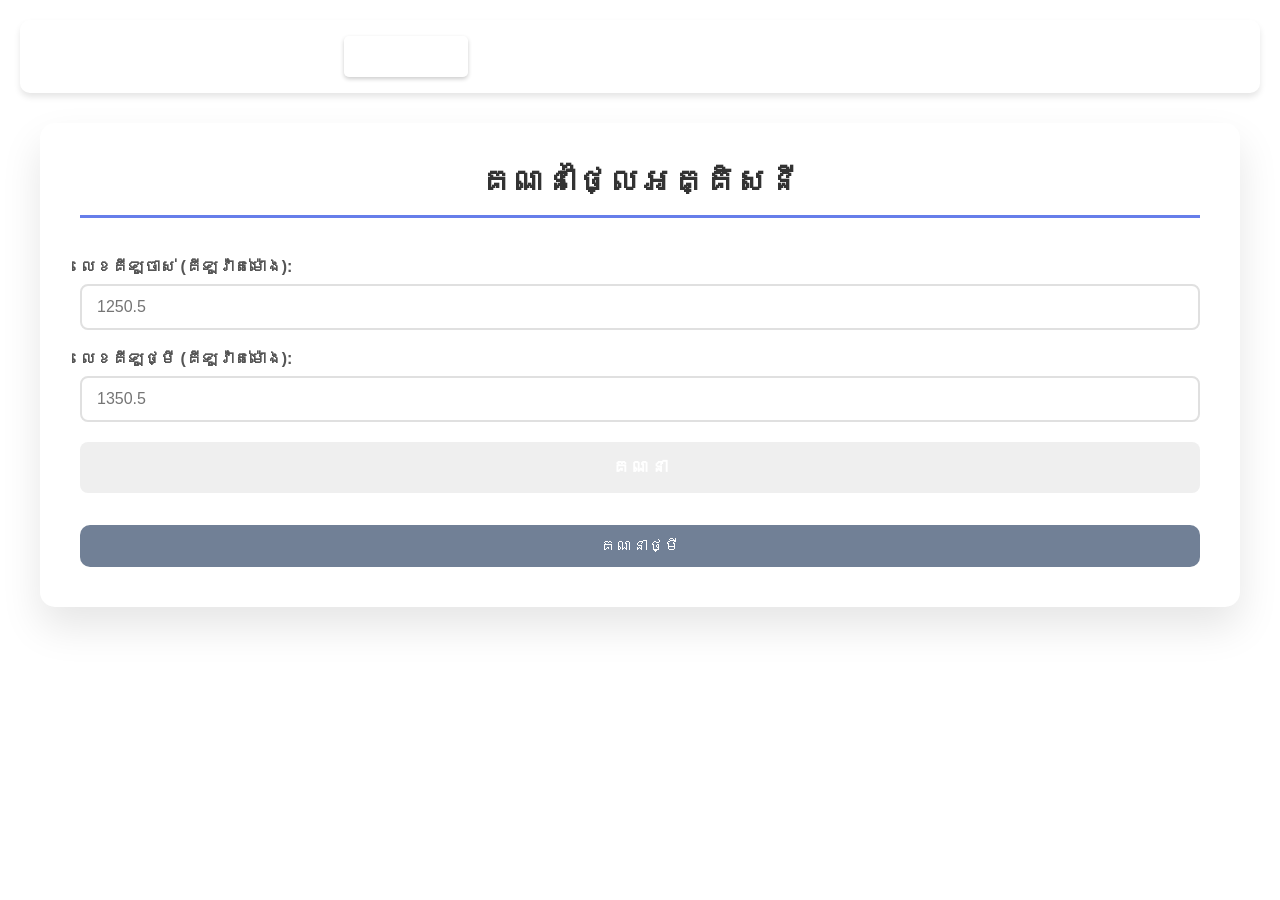
<file: exercise1.html>
<!DOCTYPE html>
<html lang="km">
<head>
    <meta charset="UTF-8">
    <meta name="viewport" content="width=device-width, initial-scale=1.0">
    <title>Samrech-Web-Developer - Exercise 1</title>
    <link rel="stylesheet" href="exercise3.css">
    <!-- custom css -->

    
    <!-- <style>
        /* Basic styles in case CSS file is missing */
        * {
            margin: 0;
            padding: 0;
            box-sizing: border-box;
            font-family: 'Segoe UI', Tahoma, Geneva, Verdana, sans-serif;
        }
        
        body {
            background: linear-gradient(135deg, #667eea 0%, #764ba2 100%);
            min-height: 100vh;
        }
        
        .header {
            background: rgba(255, 255, 255, 0.1);
            backdrop-filter: blur(10px);
            padding: 1rem 0;
            position: sticky;
            top: 0;
            z-index: 1000;
        }
        
        .navbar {
            max-width: 1200px;
            margin: 0 auto;
            display: flex;
            justify-content: center;
            gap: 2rem;
            padding: 0 20px;
        }
        
        .navbar a {
            color: white;
            text-decoration: none;
            font-weight: 500;
            padding: 0.5rem 1rem;
            border-radius: 5px;
            transition: all 0.3s ease;
        }
        
        .navbar a:hover {
            background: rgba(255, 255, 255, 0.2);
            transform: translateY(-2px);
        }
        
        .navbar a.active {
            background: white;
            color: #764ba2;
        }
        
        .container {
            max-width: 900px;
            margin: 2rem auto;
            padding: 0 20px;
        }
        
        .calculator-card {
            background: white;
            border-radius: 20px;
            box-shadow: 0 20px 60px rgba(0,0,0,0.3);
            padding: 2rem;
        }
        
        h1 {
            color: #1e3c72;
            text-align: center;
            margin-bottom: 2rem;
            font-size: 2rem;
        }
        
        .form-group {
            margin-bottom: 1.5rem;
        }
        
        label {
            display: block;
            margin-bottom: 0.5rem;
            color: #4a5568;
            font-weight: 500;
        }
        
        input {
            width: 100%;
            padding: 0.75rem;
            border: 2px solid #e2e8f0;
            border-radius: 10px;
            font-size: 1rem;
            transition: all 0.3s ease;
        }
        
        input:focus {
            outline: none;
            border-color: #667eea;
            box-shadow: 0 0 0 3px rgba(102, 126, 234, 0.1);
        }
        
        button {
            width: 100%;
            padding: 1rem;
            background: linear-gradient(135deg, #667eea 0%, #764ba2 100%);
            color: white;
            border: none;
            border-radius: 10px;
            font-size: 1.1rem;
            font-weight: 600;
            cursor: pointer;
            transition: transform 0.3s ease;
            margin-bottom: 1rem;
        }
        
        button:hover {
            transform: translateY(-2px);
        }
        
        .error-message {
            background: #fed7d7;
            color: #c53030;
            padding: 1rem;
            border-radius: 10px;
            margin: 1rem 0;
            text-align: center;
        }
        
        .result-box {
            background: #f7fafc;
            border-radius: 15px;
            padding: 1.5rem;
            margin-top: 1.5rem;
        }
        
        .result-header {
            display: flex;
            justify-content: space-between;
            align-items: center;
            margin-bottom: 1rem;
        }
        
        .result-header h3 {
            color: #1e3c72;
            font-size: 1.3rem;
        }
        
        .kwh-badge {
            background: linear-gradient(135deg, #667eea 0%, #764ba2 100%);
            color: white;
            padding: 0.5rem 1rem;
            border-radius: 50px;
            font-weight: 600;
        }
        
        .meter-info {
            display: grid;
            grid-template-columns: repeat(auto-fit, minmax(150px, 1fr));
            gap: 1rem;
            margin-bottom: 2rem;
            padding: 1rem;
            background: white;
            border-radius: 10px;
        }
        
        .meter-info-item {
            text-align: center;
        }
        
        .meter-info-label {
            color: #718096;
            font-size: 0.9rem;
            margin-bottom: 0.5rem;
        }
        
        .meter-info-value {
            color: #1e3c72;
            font-size: 1.2rem;
            font-weight: 600;
        }
        
        .details-table {
            width: 100%;
            border-collapse: collapse;
            margin: 1rem 0;
            background: white;
            border-radius: 10px;
            overflow: hidden;
        }
        
        .details-table th {
            background: #1e3c72;
            color: white;
            padding: 1rem;
            text-align: center;
            font-weight: 600;
        }
        
        .details-table td {
            padding: 1rem;
            text-align: center;
            border-bottom: 1px solid #e2e8f0;
        }
        
        .details-table tr:last-child td {
            border-bottom: none;
        }
        
        .details-table tr:hover {
            background: #f7fafc;
        }
        
        .total-row {
            background: #e2e8f0;
            font-weight: 600;
        }
        
        .reset-btn {
            display: block;
            text-align: center;
            margin-top: 1rem;
            padding: 0.75rem;
            background: #718096;
            color: white;
            text-decoration: none;
            border-radius: 10px;
            transition: all 0.3s ease;
        }
        
        .reset-btn:hover {
            background: #4a5568;
        }
    </style>-->
    <style>
        
        .result-box {
            background: #f7fafc;
            border-radius: 15px;
            padding: 1.5rem;
            margin-top: 1.5rem;
        }

        .result-header {
            display: flex;
            justify-content: space-between;
            align-items: center;
            margin-bottom: 1rem;
        }
        
        .result-header h3 {
            color: #1e3c72;
            font-size: 1.3rem;
        }
        
        .kwh-badge {
            background: linear-gradient(135deg, #667eea 0%, #764ba2 100%);
            color: white;
            padding: 0.5rem 1rem;
            border-radius: 50px;
            font-weight: 600;
        }
        
        .meter-info {
            display: grid;
            grid-template-columns: repeat(auto-fit, minmax(150px, 1fr));
            gap: 1rem;
            margin-bottom: 2rem;
            padding: 1rem;
            background: white;
            border-radius: 10px;
        }
        
        .meter-info-item {
            text-align: center;
        }
        
        .meter-info-label {
            color: #718096;
            font-size: 0.9rem;
            margin-bottom: 0.5rem;
        }
        
        .meter-info-value {
            color: #1e3c72;
            font-size: 1.2rem;
            font-weight: 600;
        }
        
        .details-table {
            width: 100%;
            border-collapse: collapse;
            margin: 1rem 0;
            background: white;
            border-radius: 10px;
            overflow: hidden;
        }
        
        .details-table th {
            background: #1e3c72;
            color: white;
            padding: 1rem;
            text-align: center;
            font-weight: 600;
        }
        
        .details-table td {
            padding: 1rem;
            text-align: center;
            border-bottom: 1px solid #e2e8f0;
        }
        
        .details-table tr:last-child td {
            border-bottom: none;
        }
        
        .details-table tr:hover {
            background: #f7fafc;
        }
        
        .total-row {
            background: #e2e8f0;
            font-weight: 600;
        }
        
        .reset-btn {
            display: block;
            text-align: center;
            margin-top: 1rem;
            padding: 0.75rem;
            background: #718096;
            color: white;
            text-decoration: none;
            border-radius: 10px;
            transition: all 0.3s ease;
        }
        
        .reset-btn:hover {
            background: #4a5568;
        }
        
    </style>
</head>
<body>
    <!-- header -->
    <header class="header">
        <nav class="navbar">
            <a href="index.html">Home</a>
            <a href="exercise1.html" class="active">Exercise 1</a>
            <a href="exercise2.html">Exercise 2</a>
            <a href="exercise3.html">Exercise 3</a>
            <a href="exercise4.html">Exercise 4</a>
            <a href="exercise5.html">Exercise 5</a>
        </nav>
    </header>
    
    <div class="container">
        <div class="calculator-card">
            <h1>គណនាថ្លៃអគ្គិសនី</h1>
            
            <form id="electricityForm" onsubmit="calculateBill(event)">
                <div class="form-group">
                    <label>លេខគីឡូចាស់ (គីឡូវ៉ាត់ម៉ោង):</label>
                    <div class="input-group">
                        <input type="number" 
                               id="oldMeter"
                               min="0" 
                               step="0.01" 
                               required 
                               placeholder="1250.5">
                    </div>
                </div>
                
                <div class="form-group">
                    <label>លេខគីឡូថ្មី (គីឡូវ៉ាត់ម៉ោង):</label>
                    <div class="input-group">
                        <input type="number" 
                               id="newMeter"
                               min="0" 
                               step="0.01" 
                               required 
                               placeholder="1350.5">
                    </div>
                </div>
                
                <button type="submit" class="btn-calculate">គណនា</button>
            </form>
            
            <div id="errorMessage" class="error-message" style="display: none;"></div>
            
            <div id="resultBox" class="result-box" style="display: none;">
                <div class="result-header">
                    <h3>លទ្ធផលគណនា</h3>
                    <span id="kwhBadge" class="kwh-badge">0 kWh</span>
                </div>
                
                <div class="meter-info">
                    <div class="meter-info-item">
                        <div class="meter-info-label">លេខគីឡូចាស់</div>
                        <div id="oldMeterDisplay" class="meter-info-value">0.00</div>
                    </div>
                    <div class="meter-info-item">
                        <div class="meter-info-label">លេខគីឡូថ្មី</div>
                        <div id="newMeterDisplay" class="meter-info-value">0.00</div>
                    </div>
                    <div class="meter-info-item">
                        <div class="meter-info-label">ប្រើប្រាស់សរុប</div>
                        <div id="totalKwhDisplay" class="meter-info-value">0.00</div>
                    </div>
                </div>
                
                <h4 style="color: #1e3c72; margin-bottom: 15px;">ព័ត៌មានលម្អិត</h4>
                
                <table class="details-table">
                    <thead>
                        <tr>
                            <th>លេខ ID</th>
                            <th>គីឡូ(kWh)</th>
                            <th>បរិមាណប្រើ</th>
                            <th>តម្លៃ/kWh</th>
                            <th>ត្រូវបង់ថ្លៃ</th>
                        </tr>
                    </thead>
                    <tbody id="detailsTableBody">
                    </tbody>
                </table>
                
                <div style="margin-top: 20px; text-align: right; font-size: 1.2rem;">
                    <span style="color: #4a5568;">ថ្លៃសេវា:</span>
                    <span id="serviceCharge" style="font-weight: 600; color: #1e3c72;">0 រៀល</span>
                </div>
                <div style="margin-top: 10px; text-align: right; font-size: 1.4rem; border-top: 2px solid #e2e8f0; padding-top: 10px;">
                    <span style="color: #4a5568;">សរុប:</span>
                    <span id="totalAmount" style="font-weight: 700; color: #667eea;">0 រៀល</span>
                </div>
            </div>
            
            <a href="#" onclick="resetForm(event)" class="reset-btn">គណនាថ្មី</a>
        </div>
    </div>
    
    <!-- script -->
    <script>
        // Electricity Bill Calculator Class
        class ElectricityBillCalculator {
            constructor() {
                // តម្លៃក្នុងមួយគីឡូវ៉ាត់ម៉ោង (រៀល)
                this.rates = [
                    { min: 0, max: 50, rate: 610 },     // 0-50 kWh
                    { min: 51, max: 100, rate: 720 },   // 51-100 kWh
                    { min: 101, max: 200, rate: 830 },  // 101-200 kWh
                    { min: 201, max: 300, rate: 940 },  // 201-300 kWh
                    { min: 301, max: 400, rate: 1050 }, // 301-400 kWh
                    { min: 401, max: Infinity, rate: 1160 } // >400 kWh
                ];
                
                this.serviceCharge = 3800; // ថ្លៃសេវាប្រចាំខែ
            }
            
            calculate(oldMeter, newMeter) {
                // គណនាចំនួនគីឡូវ៉ាត់ម៉ោងដែលប្រើប្រាស់
                const kwh = newMeter - oldMeter;
                
                if (kwh < 0) {
                    return { error: 'លេខគីឡូថ្មីត្រូវតែធំជាងលេខវាស់ចាស់' };
                }
                
                if (kwh === 0) {
                    return { error: 'មិនមានការប្រើប្រាស់អគ្គិសនីទេ' };
                }
                
                return this.calculateBill(kwh, oldMeter, newMeter);
            }
            
            calculateBill(kwh, oldMeter, newMeter) {
                let total = 0;
                let remainingKwh = kwh;
                let details = [];
                
                for (let index = 0; index < this.rates.length; index++) {
                    if (remainingKwh <= 0) break;
                    
                    const rate = this.rates[index];
                    const tierRange = rate.max - rate.min + 1;
                    const kwhInTier = Math.min(remainingKwh, tierRange);
                    const cost = kwhInTier * rate.rate;
                    
                    details.push({
                        tier: index + 1,
                        range: rate.max === Infinity ? 
                               `${rate.min}+ kWh` : 
                               `${rate.min}-${rate.max} kWh`,
                        kwh: kwhInTier,
                        rate: rate.rate,
                        cost: cost
                    });
                    
                    total += cost;
                    remainingKwh -= kwhInTier;
                }
                
                const totalWithService = total + this.serviceCharge;
                
                return {
                    kwh: kwh,
                    old_meter: oldMeter,
                    new_meter: newMeter,
                    details: details,
                    energy_cost: total,
                    service_charge: this.serviceCharge,
                    total: totalWithService
                };
            }
            
            formatCurrency(amount) {
                return amount.toLocaleString('en-US', { minimumFractionDigits: 0, maximumFractionDigits: 0 }) + ' រៀល';
            }
        }
        
        // Initialize calculator
        const calculator = new ElectricityBillCalculator();
        
        // Calculate bill function
        function calculateBill(event) {
            event.preventDefault();
            
            // Get input values
            const oldMeter = parseFloat(document.getElementById('oldMeter').value) || 0;
            const newMeter = parseFloat(document.getElementById('newMeter').value) || 0;
            
            // Calculate
            const result = calculator.calculate(oldMeter, newMeter);
            
            // Hide error message initially
            const errorDiv = document.getElementById('errorMessage');
            errorDiv.style.display = 'none';
            
            // Check for error
            if (result.error) {
                errorDiv.textContent = result.error;
                errorDiv.style.display = 'block';
                document.getElementById('resultBox').style.display = 'none';
                return;
            }
            
            // Display results
            displayResults(result);
        }
        
        // Display results function
        function displayResults(result) {
            // Show result box
            document.getElementById('resultBox').style.display = 'block';
            
            // Update badge and displays
            document.getElementById('kwhBadge').textContent = result.kwh + ' kWh';
            document.getElementById('oldMeterDisplay').textContent = result.old_meter.toFixed(2);
            document.getElementById('newMeterDisplay').textContent = result.new_meter.toFixed(2);
            document.getElementById('totalKwhDisplay').textContent = result.kwh.toFixed(2);
            
            // Update table
            const tableBody = document.getElementById('detailsTableBody');
            tableBody.innerHTML = '';
            
            result.details.forEach(detail => {
                const row = tableBody.insertRow();
                row.innerHTML = `
                    <td>${detail.tier}</td>
                    <td>${detail.range}</td>
                    <td>${detail.kwh} kWh</td>
                    <td>${detail.rate.toLocaleString()} រៀល</td>
                    <td>${detail.cost.toLocaleString()} រៀល</td>
                `;
            });
            
            // Update totals
            document.getElementById('serviceCharge').textContent = calculator.formatCurrency(result.service_charge);
            document.getElementById('totalAmount').textContent = calculator.formatCurrency(result.total);
        }
        
        // Reset form function
        function resetForm(event) {
            event.preventDefault();
            document.getElementById('electricityForm').reset();
            document.getElementById('resultBox').style.display = 'none';
            document.getElementById('errorMessage').style.display = 'none';
        }
    </script>
</body>
</html>
</file>
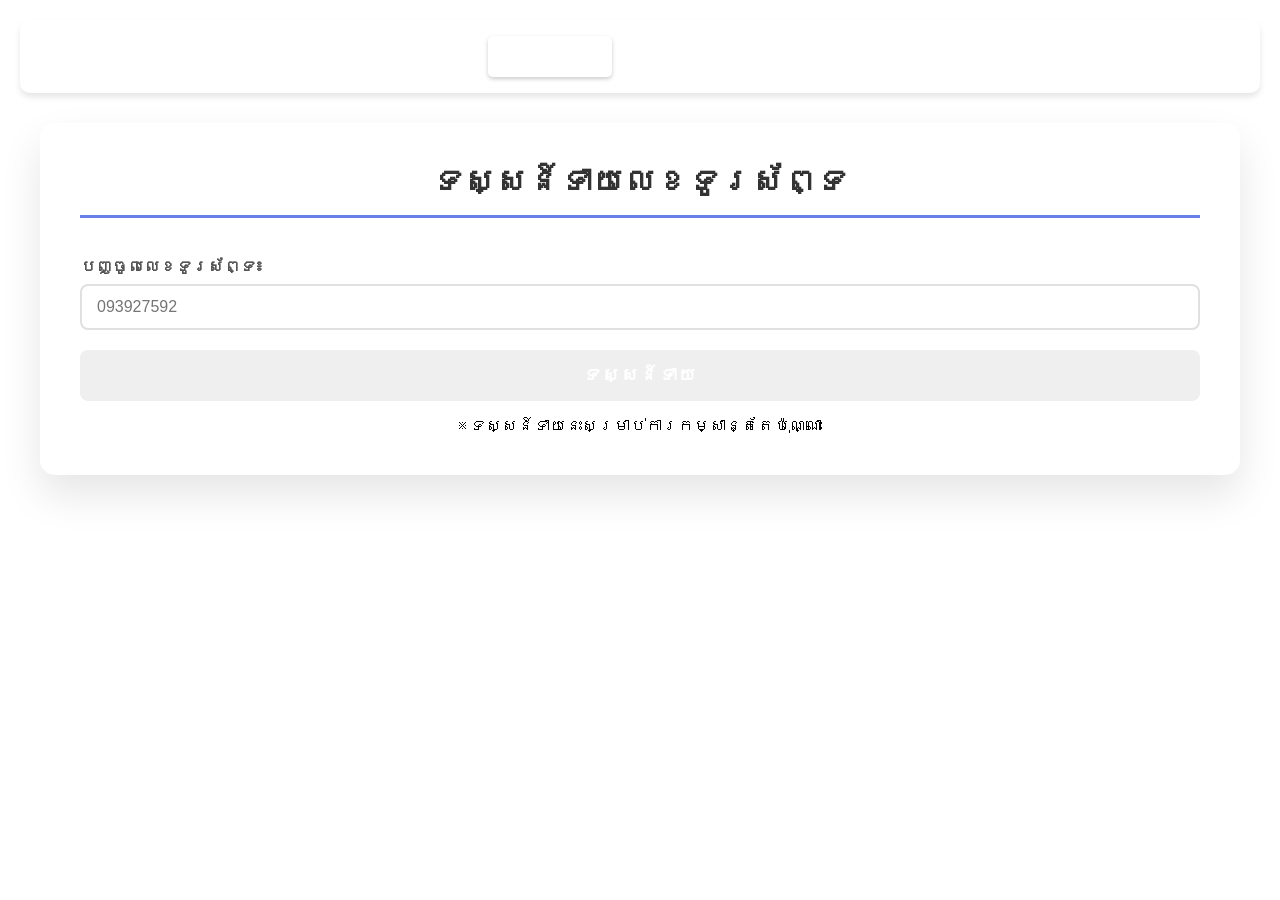
<file: exercise2.html>
<!DOCTYPE html>
<html lang="km">
<head>
    <meta charset="UTF-8">
    <meta name="viewport" content="width=device-width, initial-scale=1.0">
    <title>Samrech-Web-Developer - Exercise 2</title>
    <link rel="stylesheet" href="exercise3.css">
    
    <!-- custom css -->
    
    
    <!-- <style>
        /* Basic styles in case CSS file is missing */
        * {
            margin: 0;
            padding: 0;
            box-sizing: border-box;
            font-family: 'Segoe UI', Tahoma, Geneva, Verdana, sans-serif;
        }
        
        body {
            background: linear-gradient(135deg, #667eea 0%, #764ba2 100%);
            min-height: 100vh;
        }
        
        .header {
            background: rgba(255, 255, 255, 0.1);
            backdrop-filter: blur(10px);
            padding: 1rem 0;
            position: sticky;
            top: 0;
            z-index: 1000;
        }
        
        .navbar {
            max-width: 1200px;
            margin: 0 auto;
            display: flex;
            justify-content: center;
            gap: 2rem;
            padding: 0 20px;
        }
        
        .navbar a {
            color: white;
            text-decoration: none;
            font-weight: 500;
            padding: 0.5rem 1rem;
            border-radius: 5px;
            transition: all 0.3s ease;
        }
        
        .navbar a:hover {
            background: rgba(255, 255, 255, 0.2);
            transform: translateY(-2px);
        }
        
        .navbar a.active {
            background: white;
            color: #764ba2;
        }
        
        .container {
            max-width: 600px;
            margin: 2rem auto;
            padding: 0 20px;
        }
        
        .calculator-card {
            background: white;
            border-radius: 20px;
            box-shadow: 0 20px 60px rgba(0,0,0,0.3);
            padding: 2rem;
        }
        
        h1 {
            color: #1e3c72;
            text-align: center;
            margin-bottom: 2rem;
            font-size: 2rem;
        }
        
        .form-group {
            margin-bottom: 1.5rem;
        }
        
        label {
            display: block;
            margin-bottom: 0.5rem;
            color: #4a5568;
            font-weight: 500;
        }
        
        input {
            width: 100%;
            padding: 0.75rem;
            border: 2px solid #e2e8f0;
            border-radius: 10px;
            font-size: 1rem;
            transition: all 0.3s ease;
        }
        
        input:focus {
            outline: none;
            border-color: #667eea;
            box-shadow: 0 0 0 3px rgba(102, 126, 234, 0.1);
        }
        
        button {
            width: 100%;
            padding: 1rem;
            background: linear-gradient(135deg, #667eea 0%, #764ba2 100%);
            color: white;
            border: none;
            border-radius: 10px;
            font-size: 1.1rem;
            font-weight: 600;
            cursor: pointer;
            transition: transform 0.3s ease;
            margin-bottom: 1rem;
        }
        
        button:hover {
            transform: translateY(-2px);
        }
        
        .result {
            margin-top: 2rem;
            padding: 1.5rem;
            border-radius: 15px;
            animation: slideIn 0.5s ease;
        }
        
        @keyframes slideIn {
            from {
                opacity: 0;
                transform: translateY(20px);
            }
            to {
                opacity: 1;
                transform: translateY(0);
            }
        }
        
        .status-very-good {
            background: linear-gradient(135deg, #c6f6d5 0%, #9ae6b4 100%);
            border-left: 5px solid #38a169;
        }
        
        .status-good {
            background: linear-gradient(135deg, #bee3f8 0%, #90cdf4 100%);
            border-left: 5px solid #3182ce;
        }
        
        .status-normal {
            background: linear-gradient(135deg, #fefcbf 0%, #faf089 100%);
            border-left: 5px solid #d69e2e;
        }
        
        .status-bad {
            background: linear-gradient(135deg, #fed7d7 0%, #feb2b2 100%);
            border-left: 5px solid #c53030;
        }
        
        .status-very-bad {
            background: linear-gradient(135deg, #e53e3e 0%, #c53030 100%);
            border-left: 5px solid #742a2a;
            color: white;
        }
        
        .result h3 {
            margin-bottom: 1rem;
            color: inherit;
        }
        
        .result p {
            margin: 0.5rem 0;
            line-height: 1.6;
        }
        
        .error-message {
            background: #fed7d7;
            color: #c53030;
            padding: 1rem;
            border-radius: 10px;
            margin: 1rem 0;
            text-align: center;
            border-left: 5px solid #c53030;
        }
        
        .info {
            margin-top: 2rem;
            padding: 1rem;
            background: #edf2f7;
            border-radius: 10px;
            color: #4a5568;
            font-size: 0.9rem;
        }
        
        small {
            display: block;
            margin-top: 5px;
            color: #666;
        }
    </style>-->
</head>
<body>
    <!-- header -->
    <header class="header">
        <nav class="navbar">
            <a href="index.html">Home</a>
            <a href="exercise1.html">Exercise 1</a>
            <a href="exercise2.html" class="active">Exercise 2</a>
            <a href="exercise3.html">Exercise 3</a>
            <a href="exercise4.html">Exercise 4</a>
            <a href="exercise5.html">Exercise 5</a>
        </nav>
    </header>

    <div class="container">
        <div class="calculator-card">
            <h1>ទស្សន៍ទាយលេខទូរស័ព្ទ</h1>
            
            <form id="phoneForm" onsubmit="predictPhoneNumber(event)">
                <div class="form-group">
                    <label for="phone">បញ្ចូលលេខទូរស័ព្ទ៖</label>
                    <input type="text" 
                           id="phone" 
                           name="phone" 
                           placeholder="093927592" 
                           onkeydown="allowOnlyNumbers(event)"
                           oninput="formatPhoneNumber(this)"
                           autocomplete="off">
                </div>
                <button type="submit" class="btn-calculate">ទស្សន៍ទាយ</button>
            </form>
            
            <div id="resultContainer" style="display: none;"></div>
            
            <div class="info">
                <p style="text-align: center; margin: 0;">※ ទស្សន៍ទាយនេះសម្រាប់ការកម្សាន្តតែប៉ុណ្ណោះ</p>
            </div>
        </div>
    </div>

    <script>
        // Phone Number Predictor Class
        class PhoneNumberPredictor {
            constructor() {
                this.predictions = {
                    1: { status: 'ល្អណាស់', message: 'រីកចំរើនល្អអាចទទួលបានជ័យជំនះ' },
                    2: { status: 'ធម្មតា', message: 'មានលាភមានបង់មិនទទួលផលអ្វីទេ' },
                    3: { status: 'ល្អណាស់', message: 'មានភាពរីកចំរើនអ្វីៗអាចសំរេចបានដូចបំណង' },
                    4: { status: 'អាក្រក់', message: 'ផ្លូវអនាគតមានឧបសគ្គច្រើនលំបាកវេទនា' },
                    5: { status: 'ល្អណាស់', message: 'រកស៊ីមានបានទទួលបានទាំងកិត្តិយសទាំងផលប្រយោជន៍' },
                    6: { status: 'ល្អណាស់', message: 'មានសំណាងច្រើនអាចទទួលបានគុណសម្បត្តិធំ' },
                    7: { status: 'ល្អ', message: 'មានចិត្តអត់ធ្មត់ ពិតជាអាចទទួលបានជោគជ័យដ៏ធំ' },
                    8: { status: 'ល្អ', message: 'អាចមានឱកាសទទួលបានជោគជ័យ' },
                    9: { status: 'អាក្រក់', message: 'ឯកកោ គ្មានអ្នកជួយ ពិបាកទទួលបានជោគជ័យ' },
                    10: { status: 'អាក្រក់', message: 'ខាតបង់ទឹកចិត្តនិងកម្លាំង ខិតខំដោយឥតបានផល' },
                    11: { status: 'ល្អ', message: 'មានលំនឹងល្អ' },
                    12: { status: 'អាក្រក់', message: 'ទន់ខ្សោយ ធ្វើអ្វីក៏មិនបានសម្រេច' },
                    13: { status: 'ល្អណាស់', message: 'មានសំណាងល្អ ក្តីសង្ឃឹមច្រើន' },
                    14: { status: 'ធម្មតា', message: 'ជ័យជំនះ ឬបរាជ័យ អាស្រ័យលើការតាំងចិត្តរបស់ខ្លួន' },
                    15: { status: 'ល្អ', message: 'ជ័យជំនះច្រើន មានការរីកចម្រើន' },
                    16: { status: 'ល្អណាស់', message: 'អាចសម្រេចកិច្ចការធំបាន ទទួលទាំងកិត្តិយសទាំងផលប្រយោជន៍' },
                    17: { status: 'ល្អ', message: 'មានអ្នកជួយ អាចទទួលបានជោគជ័យ' },
                    18: { status: 'ល្អ', message: 'មានភាពរីកចម្រើនច្រើន នឹងបានសម្រេចដូចបំណង' },
                    19: { status: 'អាក្រក់', message: 'មានទំនាស់ច្រើន មានឧបសគ្គ' },
                    20: { status: 'អាក្រក់', message: 'ឧបសគ្គច្រើន ឈឺច្រើន ពិបាកចិត្តច្រើន' },
                    21: { status: 'ល្អ', message: 'ធ្វើការល្អិតល្អន់ មានប្រាថ្នា' },
                    22: { status: 'អាក្រក់ណាស់', message: 'ខាតបង់ ធ្វើអ្វីក៏មិនបានសម្រេចដូចបំណង' },
                    23: { status: 'ល្អណាស់', message: 'កិត្តិយសល្អ សម្រេចកិច្ចការធំបាន' },
                    24: { status: 'ល្អ', message: 'ពឹងផ្អែកលើសមត្ថភាពផ្ទាល់ខ្លួន អាចសម្រេចកិច្ចការបាន' },
                    25: { status: 'ល្អណាស់', message: 'មានសំណាងល្អ មានគេជួយ' },
                    26: { status: 'អាក្រក់ណាស់', message: 'មានឧបសគ្គច្រើន' },
                    27: { status: 'ល្អ', message: 'អាចមានលាភសំណាងនិងជ័យជំនះ' },
                    28: { status: 'ល្អណាស់', message: 'រាសីឡើងខ្ពស់ រកស៊ីមានបាន' },
                    29: { status: 'អាក្រក់', message: 'សំណាងល្អនិងអាក្រក់ កើតមានឡើងប្រសព្វគ្នា' },
                    30: { status: 'ល្អណាស់', message: 'ទទួលបាននូវលាភសំណាងនិងកិត្តិយស' },
                    31: { status: 'ល្អណាស់', message: 'មានសំណាង អាចទទួលជោគជ័យ' },
                    32: { status: 'ល្អ', message: 'មានប្រាជ្ញា មានភាពវៃឆ្លាតច្រើន' },
                    33: { status: 'អាក្រក់ណាស់', message: 'ជួបឧបសគ្គមិនចេះអស់ ពិបាកនឹងទទួលបានជោគជ័យ' },
                    34: { status: 'ធម្មតា', message: 'ត្រូវមានលំនឹងចិត្ត កុំប្រកាន់' },
                    35: { status: 'អាក្រក់', message: 'ឧបសគ្គច្រើន តែងជួបភាពលំបាក' },
                    36: { status: 'ល្អ', message: 'ឧបសគ្គអាចក្លាយជាសំណាង ធ្វើអ្វីៗអាចបានដូចបំណង' },
                    37: { status: 'ធម្មតា', message: 'អាចទទួលបាននូវកិត្តិយស តែពិបាកទទួលនូវលាភសំណាង' },
                    38: { status: 'ល្អណាស់', message: 'អនាគតភ្លឺស្វាង' },
                    39: { status: 'ធម្មតា', message: 'មានសំណាងឬឧបសគ្គ មិនទៀង' },
                    40: { status: 'ល្អណាស់', message: 'មានសំណាងល្អ អនាគតល្អ ហើយភ្លឺស្វាង' },
                    41: { status: 'អាក្រក់', message: 'ការរកស៊ីត្រូវខាតបង់' },
                    42: { status: 'ល្អ', message: 'បើមានចិត្តអត់ធ្មត់ សំណាងអាក្រក់អាចក្លាយជាមានលាភ' },
                    43: { status: 'អាក្រក់', message: 'ធ្វើអ្វីៗពិបាកសម្រេចដូចបំណង' },
                    44: { status: 'ល្អ', message: 'មានសំណាង មានភាពវៃឆ្លាត' },
                    45: { status: 'ល្អណាស់', message: 'ជួបឧបសគ្គមិនចេះអស់' },
                    46: { status: 'ល្អណាស់', message: 'មានគេតាមជួយថែរក្សា អាចប្រកបមុខជំនួញបាន' },
                    47: { status: 'ល្អណាស់', message: 'មានទាំងកិត្តិយស មានទាំងទ្រព្យសម្បត្តិ' },
                    48: { status: 'ធម្មតា', message: 'មានឧបសគ្គ ហើយក៏មានសំណាងដែរ' },
                    49: { status: 'ធម្មតា', message: 'មានឧបសគ្គ ហើយក៏មានសំណាងដែរ' },
                    50: { status: 'ធម្មតា', message: 'លាភសំណាងនិងឧបសគ្គ មិនដឹងច្បាស់' },
                    51: { status: 'ល្អ', message: 'ខិតខំ នឹងទទួលបានជោគជ័យ' },
                    52: { status: 'អាក្រក់', message: 'ពេលបានលាភសំណាង នឹងមានឧបសគ្គតាមពីក្រោយ' },
                    53: { status: 'ធម្មតា', message: 'ខិតខំប្រឹងត្រូវខ្លាំង តែទទួលបានលទ្ធផលតិចតួច' },
                    54: { status: 'អាក្រក់', message: 'ល្អតែសំបកក្រៅ តាមការពិតមានឧបសគ្គ' },
                    55: { status: 'អាក្រក់ណាស់', message: 'ជួបឧបសគ្គ មិនចេះអស់ អាចមានគ្រោះថ្នាក់' },
                    56: { status: 'ល្អ', message: 'ខិតខំប្រឹងតស៊ូ អាចតស៊ូជាមួយវាសនា' },
                    57: { status: 'ធម្មតា', message: 'មានឧបសគ្គច្រើន តែសំណាងល្អនឹងមកពីក្រោយ' },
                    58: { status: 'អាក្រក់', message: 'ពេលជួបនឹងបញ្ហា ចិត្តមិត់ ពិបាកសម្រេចចិត្ត' },
                    59: { status: 'ធម្មតា', message: 'ចិត្តរាងច្របូល ពិបាកសម្រេចចិត្ត' },
                    60: { status: 'អាក្រក់', message: 'ជួបឧបសគ្គច្រើន' },
                    61: { status: 'អាក្រក់', message: 'មានហេតុស្មុគស្មាញច្រើន ពិបាកសម្រេចអ្វីដែលបានប៉ង' },
                    62: { status: 'ល្អ', message: 'ខិតខំ នឹងទទួលបាននូវផលប្រយោជន៍' },
                    63: { status: 'អាក្រក់', message: 'ខំប្រឹង តែគ្មានទទួលបានផលប្រយោជន៍អ្វីឡើយ' },
                    64: { status: 'ល្អ', message: 'មានសំណាងល្អ អាចប្រកបមុខជំនួញធំបាន' },
                    65: { status: 'ធម្មតា', message: 'ល្អ តែខ្វះទំនុកចិត្តលើខ្លួនឯង' },
                    66: { status: 'ល្អណាស់', message: 'ធ្វើអ្វីៗតែងបានសម្រេច ប្រាក់ហូរចូលច្រើន' },
                    67: { status: 'ល្អ', message: 'ប្រសិនបើអាចក្តាប់ជាប់នូវឱកាសល្អ អាចទទួលបានជោគជ័យ' },
                    68: { status: 'អាក្រក់', message: 'ស្ថានភាពមិននឹងនរ អាចចាញ់ប្រៀបគេ ជួបឧបសគ្គច្រើន' },
                    69: { status: 'អាក្រក់', message: 'រកស៊ីខាតបង់ ផ្លូវភាពច្របូកច្របល់ និងឧបសគ្គ' },
                    70: { status: 'ធម្មតា', message: 'សំណាងល្អឬអាក្រក់ អាស្រ័យលើការប្រឹងប្រែង' },
                    71: { status: 'អាក្រក់', message: 'បានហើយត្រូវបាត់បង់ទៅវិញ ពិបាកសម្រេចតាមបំណង' },
                    72: { status: 'ល្អ', message: 'មានសុភមង្គល និងសំណាងល្អ' },
                    73: { status: 'ធម្មតា', message: 'បើសិនជារឹងរូស ពិបាកនឹងទទួលជោគជ័យ' },
                    74: { status: 'ធម្មតា', message: 'មានសំណាងល្អ ក៏មានសំណាងអាក្រក់ដែរ' },
                    75: { status: 'អាក្រក់', message: 'ការងាររកស៊ីខាតបង់ អស់ទ្រព្យសម្បត្តិ' },
                    76: { status: 'ល្អ', message: 'ពិបាកមុន ស្រួលក្រោយ' },
                    77: { status: 'ធម្មតា', message: 'មានលាភ មានបង់ មិនអាចស្តុកទុក' },
                    78: { status: 'ធម្មតា', message: 'អនាគតមិនសូវភ្លឺស្វាង ហើយក៏មិនសូវមានទ្រព្យសម្បត្តិ' },
                    79: { status: 'អាក្រក់', message: 'បានហើយតែបែរជាខាតបង់ទៅវិញ ខំប្រឹងឥតប្រយោជន៍' },
                    80: { status: 'ល្អណាស់', message: 'អាចទទួលបានជោគជ័យច្រើន' }
                };
            }
            
            calculateNumber(phoneNumber) {
                // សម្អាតលេខទូរស័ព្ទ យកតែលេខ
                const cleanNumber = phoneNumber.replace(/[^0-9]/g, '');
                
                // ពិនិត្យថាត្រូវមាន 9 ឬ 10 ខ្ទង់
                const length = cleanNumber.length;
                if (!cleanNumber || (length !== 9 && length !== 10)) {
                    return null;
                }
                
                // យកតែ 6 ខ្ទង់ចុងក្រោយ
                const lastSixDigits = cleanNumber.slice(-6);
                
                // ចែកនឹង 80
                const divisionResult = parseInt(lastSixDigits) / 80;
                
                // យកតែលេខទសភាគក្រោយចំនុច 2 ខ្ទង់ដំបូង
                const decimalStr = divisionResult.toFixed(10).toString();
                const decimalTwoDigits = decimalStr.split('.')[1].substring(0, 2);
                
                // បង្កើតតម្លៃ 0. (two digits)
                const decimalValue = parseFloat('0.' + decimalTwoDigits);
                
                // គុណនឹង 80 វិញ
                const finalNumber = decimalValue * 80;
                
                // បង្គត់ជាចំនួនគត់
                return Math.round(finalNumber);
            }
            
            getPrediction(phoneNumber) {
                const number = this.calculateNumber(phoneNumber);
                
                if (number === null) {
                    return {
                        success: false,
                        message: 'សូមបញ្ចូលលេខទូរស័ព្ទអោយបាន 9 ឬ 10 ខ្ទង់'
                    };
                }
                
                if (this.predictions[number]) {
                    return {
                        success: true,
                        number: number,
                        status: this.predictions[number].status,
                        prediction: this.predictions[number].message,
                        original_number: phoneNumber,
                        last_six_digits: phoneNumber.replace(/[^0-9]/g, '').slice(-6)
                    };
                } else {
                    return {
                        success: false,
                        message: `លេខ ${number} មិនមានក្នុងតារាងទស្សន៍ទាយ`
                    };
                }
            }
        }

        // Initialize predictor
        const predictor = new PhoneNumberPredictor();

        // ការពារមិនឱ្យបញ្ចូលអក្សរតែម្ដង
        function allowOnlyNumbers(event) {
            const key = event.key;
            const allowedKeys = ['0', '1', '2', '3', '4', '5', '6', '7', '8', '9', 'Backspace', 'Delete', 'ArrowLeft', 'ArrowRight', 'Tab'];
            
            if (!allowedKeys.includes(key)) {
                event.preventDefault();
                return false;
            }
            return true;
        }
        
        function formatPhoneNumber(input) {
            // យកតែលេខ
            let numbers = input.value.replace(/[^0-9]/g, '');
            
            // កំណត់ត្រឹម 10 ខ្ទង់
            if (numbers.length > 10) {
                numbers = numbers.slice(0, 10);
            }
            
            input.value = numbers;
        }
        
        function predictPhoneNumber(event) {
            event.preventDefault();
            
            const phoneInput = document.getElementById('phone');
            const phoneNumber = phoneInput.value;
            
            // ពិនិត្យទទេ
            if (!phoneNumber) {
                showError('សូមបញ្ចូលលេខទូរស័ព្ទ');
                return;
            }
            
            const result = predictor.getPrediction(phoneNumber);
            displayResult(result);
        }
        
        function showError(message) {
            const container = document.getElementById('resultContainer');
            container.style.display = 'block';
            container.innerHTML = `
                <div class="error-message">
                    <strong>កំហុស៖</strong> ${message}
                </div>
            `;
        }
        
        function displayResult(result) {
            const container = document.getElementById('resultContainer');
            container.style.display = 'block';
            
            if (!result.success) {
                container.innerHTML = `
                    <div class="error-message">
                        <strong>កំហុស៖</strong> ${result.message}
                    </div>
                `;
                return;
            }
            
            let statusClass = '';
            switch (result.status) {
                case 'ល្អណាស់':
                    statusClass = 'status-very-good';
                    break;
                case 'ល្អ':
                    statusClass = 'status-good';
                    break;
                case 'ធម្មតា':
                    statusClass = 'status-normal';
                    break;
                case 'អាក្រក់':
                    statusClass = 'status-bad';
                    break;
                case 'អាក្រក់ណាស់':
                    statusClass = 'status-very-bad';
                    break;
            }
            
            container.innerHTML = `
                <div class="result ${statusClass}">
                    <h3>លទ្ធផលទស្សន៍ទាយ</h3>
                    <p><strong>លេខទូរស័ព្ទ:</strong> ${result.original_number}</p>
                    <p><strong>លេខសម្រាប់ពិនិត្យ:</strong> ${result.number}</p>
                    <p><strong>ស្ថានភាព:</strong> ${result.status}</p>
                    <p><strong>ទស្សន៍ទាយ:</strong> ${result.prediction}</p>
                </div>
            `;
        }
    </script>
    
    <!-- script -->
    <script src="./main.js"></script>
</body>
</html>
</file>
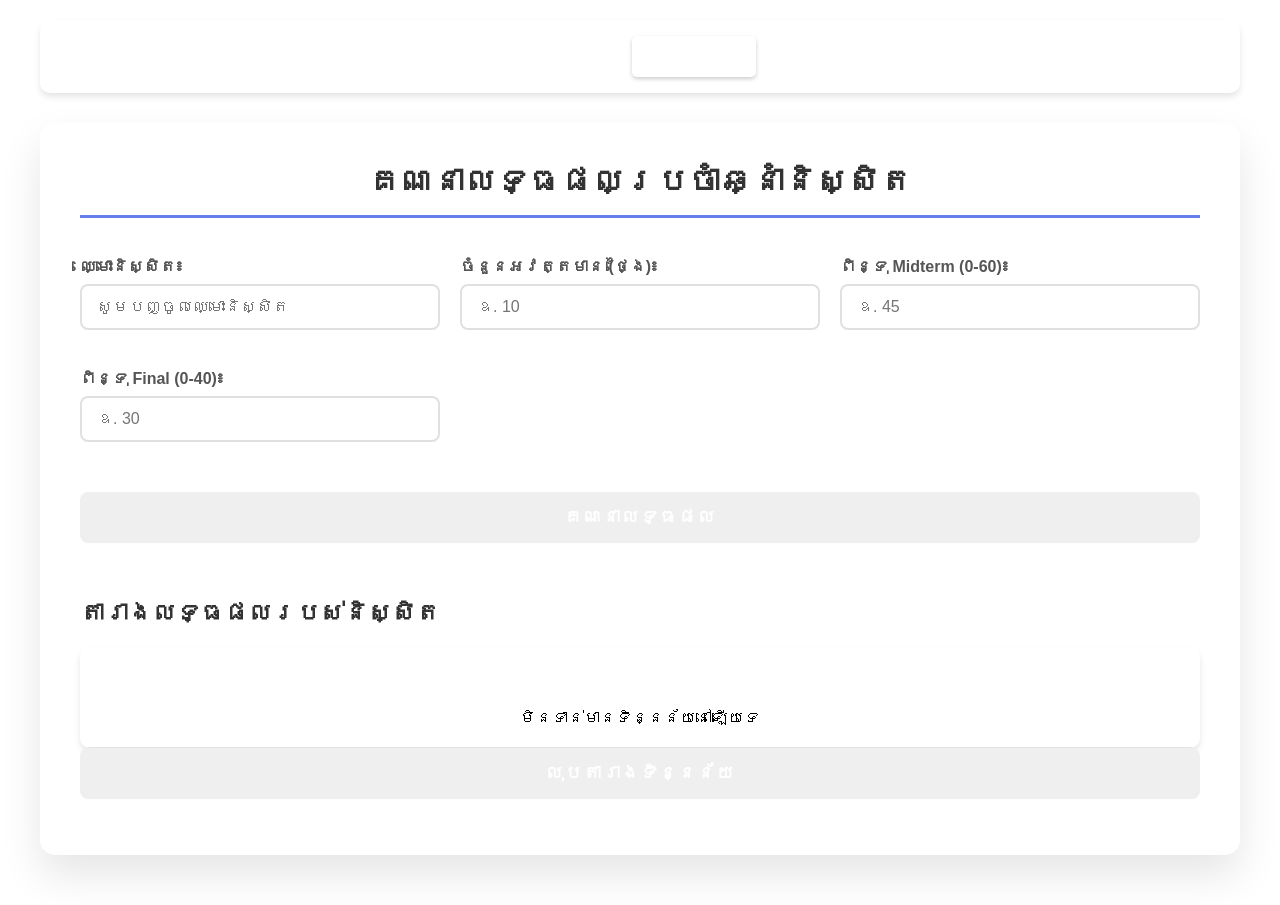
<file: exercise3.html>
<!DOCTYPE html>
<html lang="km">
<head>
    <meta charset="UTF-8">
    <meta name="viewport" content="width=device-width, initial-scale=1.0">
    <title>Samrech-Web-Developer - Exercise 3</title>
    <link rel="stylesheet" href="exercise3.css">
<!--<style>
        * {
            margin: 0;
            padding: 0;
            box-sizing: border-box;
        }

        body {
            font-family: 'Khmer OS', 'MoolBoran', 'Leelawadee UI', sans-serif;
            background: linear-gradient(135deg, #667eea 0%, #764ba2 100%);
            min-height: 100vh;
            padding: 20px;
        }

        .container {
            max-width: 1200px;
            margin: 0 auto;
        }

        .header {
            background: rgba(255, 255, 255, 0.1);
            backdrop-filter: blur(10px);
            padding: 1rem 2rem;
            border-radius: 10px;
            margin-bottom: 30px;
            box-shadow: 0 4px 6px rgba(0,0,0,0.1);
        }

        .navbar {
            display: flex;
            justify-content: center;
            gap: 20px;
        }

        .navbar a {
            color: white;
            text-decoration: none;
            font-size: 18px;
            font-weight: 500;
            padding: 10px 20px;
            border-radius: 5px;
            transition: all 0.3s ease;
        }

        .navbar a:hover {
            background: rgba(255,255,255,0.2);
            transform: translateY(-2px);
        }

        .navbar a.active {
            background: rgba(255,255,255,0.3);
            box-shadow: 0 2px 4px rgba(0,0,0,0.2);
        }

        .calculator-card {
            background: white;
            border-radius: 15px;
            padding: 40px;
            box-shadow: 0 20px 40px rgba(0,0,0,0.1);
            margin-bottom: 30px;
        }

        h1 {
            text-align: center;
            color: #333;
            margin-bottom: 40px;
            font-size: 32px;
            border-bottom: 3px solid #667eea;
            padding-bottom: 15px;
            display: inline-block;
        }

        .info-box {
            background: #e7f3ff;
            border-left: 4px solid #2196F3;
            padding: 20px;
            border-radius: 8px;
            margin-bottom: 30px;
        }

        .info-box h3 {
            color: #0b5e8a;
            margin-bottom: 15px;
        }

        .info-box ul {
            list-style-type: none;
            padding-left: 0;
        }

        .info-box li {
            margin-bottom: 10px;
            padding-left: 25px;
            position: relative;
        }

        .info-box li:before {
            content: "•";
            color: #2196F3;
            font-weight: bold;
            position: absolute;
            left: 5px;
        }

        .form-grid {
            display: grid;
            grid-template-columns: repeat(auto-fit, minmax(300px, 1fr));
            gap: 20px;
            margin-bottom: 30px;
        }

        .form-group {
            margin-bottom: 20px;
        }

        label {
            display: block;
            margin-bottom: 8px;
            color: #555;
            font-weight: 600;
            font-size: 16px;
        }

        input[type="text"],
        input[type="number"] {
            width: 100%;
            padding: 12px 15px;
            font-size: 16px;
            border: 2px solid #e0e0e0;
            border-radius: 8px;
            transition: all 0.3s ease;
            font-family: 'Khmer OS', 'MoolBoran', sans-serif;
        }

        input[type="text"]:focus,
        input[type="number"]:focus {
            border-color: #667eea;
            outline: none;
            box-shadow: 0 0 0 3px rgba(102, 126, 234, 0.1);
        }

        .btn-calculate {
            background: linear-gradient(135deg, #667eea 0%, #764ba2 100%);
            color: white;
            border: none;
            padding: 15px 30px;
            font-size: 18px;
            font-weight: 600;
            border-radius: 8px;
            cursor: pointer;
            width: 100%;
            transition: all 0.3s ease;
            font-family: 'Khmer OS', 'MoolBoran', sans-serif;
            letter-spacing: 1px;
        }

        .btn-calculate:hover {
            transform: translateY(-2px);
            box-shadow: 0 5px 15px rgba(102, 126, 234, 0.4);
        }

        .result-card {
            background: linear-gradient(135deg, #f5f7fa 0%, #c3cfe2 100%);
            border-radius: 15px;
            padding: 30px;
            margin-top: 40px;
            border-left: 5px solid #667eea;
            animation: slideIn 0.5s ease;
        }

        @keyframes slideIn {
            from {
                opacity: 0;
                transform: translateY(-20px);
            }
            to {
                opacity: 1;
                transform: translateY(0);
            }
        }

        .result-title {
            color: #333;
            margin-bottom: 25px;
            font-size: 24px;
            border-bottom: 2px solid #667eea;
            padding-bottom: 10px;
        }

        .result-grid {
            display: grid;
            grid-template-columns: repeat(auto-fit, minmax(200px, 1fr));
            gap: 20px;
            margin-bottom: 20px;
        }

        .result-item {
            background: white;
            padding: 15px;
            border-radius: 10px;
            box-shadow: 0 2px 4px rgba(0,0,0,0.1);
        }

        .result-item strong {
            display: block;
            color: #667eea;
            margin-bottom: 5px;
            font-size: 14px;
        }

        .result-item span {
            font-size: 24px;
            font-weight: bold;
            color: #333;
        }

        .final-result {
            text-align: center;
            padding: 20px;
            border-radius: 10px;
            font-size: 28px;
            font-weight: bold;
            margin-top: 20px;
        }

        .final-result.pass {
            background: #d4edda;
            color: #155724;
            border: 2px solid #c3e6cb;
        }

        .final-result.fail-resit {
            background: #fff3cd;
            color: #856404;
            border: 2px solid #ffeeba;
        }

        .final-result.fail-retake {
            background: #f8d7da;
            color: #721c24;
            border: 2px solid #f5c6cb;
        }

        .final-result.undefined {
            background: #e2e3e5;
            color: #383d41;
            border: 2px solid #d6d8db;
        }

        .error-message {
            background: #f8d7da;
            color: #721c24;
            padding: 15px;
            border-radius: 8px;
            margin-top: 20px;
            border: 1px solid #f5c6cb;
        }

        .error-message ul {
            margin: 10px 0 0 20px;
        }

        .history-section {
            margin-top: 40px;
        }

        .history-section h2 {
            color: white;
            margin-bottom: 20px;
            font-size: 24px;
        }

        table {
            width: 100%;
            border-collapse: collapse;
            background: white;
            border-radius: 10px;
            overflow: hidden;
            box-shadow: 0 4px 6px rgba(0,0,0,0.1);
        }

        th {
            background: linear-gradient(135deg, #667eea 0%, #764ba2 100%);
            color: white;
            padding: 12px;
            font-weight: 600;
        }

        td {
            padding: 10px;
            border-bottom: 1px solid #e0e0e0;
            text-align: center;
        }

        tr:hover {
            background: #f5f5f5;
        }

        .status-pass {
            color: #28a745;
            font-weight: bold;
        }

        .status-resit {
            color: #ffc107;
            font-weight: bold;
        }

        .status-retake {
            color: #dc3545;
            font-weight: bold;
        }

        .btn-reset {
            background: #6c757d;
            color: white;
            border: none;
            padding: 10px 20px;
            font-size: 16px;
            border-radius: 5px;
            cursor: pointer;
            margin-top: 10px;
            transition: all 0.3s ease;
        }

        .btn-reset:hover {
            background: #5a6268;
        }

        @media (max-width: 768px) {
            .calculator-card {
                padding: 20px;
            }
            
            .result-grid {
                grid-template-columns: 1fr;
            }
        }
    </style>-->
</head>
<body>
    <div class="container">
        <header class="header">
            <nav class="navbar">
                <a href="index.html">Home</a>
                <a href="exercise1.html">Exercise 1</a>
                <a href="exercise2.html">Exercise 2</a>
                <a href="exercise3.html" class="active">Exercise 3</a>
                <a href="exercise4.html">Exercise 4</a>
                <a href="exercise5.html">Exercise 5</a>
            </nav>
        </header>

        <div class="calculator-card">
            <h1>គណនាលទ្ធផលប្រចាំឆ្នាំនិស្សិត</h1>
            <!--
            <div class="info-box">
                <h3>លក្ខខណ្ឌក្នុងការវាយតម្លៃ៖</h3>
                <ul>
                    <li><strong>អវត្តមាន ≥ 16 ដង:</strong> រៀនសងឡើងវិញ</li>
                    <li><strong>អវត្តមាន 11-15 ដង:</strong> ប្រលងសង</li>
                    <li><strong>អវត្តមាន ≤ 10 ដង:</strong> មានសិទ្ធិប្រលងធម្មតា</li>
                    <li><strong>ពិន្ទុ Midterm < 20:</strong> រៀនសងឡើងវិញ</li>
                    <li><strong>ពិន្ទុ Midterm ≥ 20 និង Total < 60:</strong> ប្រលងសង</li>
                    <li><strong>ពិន្ទុ Midterm ≥ 20 និង Total ≥ 60:</strong> ប្រលងជាប់</li>
                </ul>
            </div>
            -->
            <form id="studentForm" onsubmit="calculateResult(event)">
                <div class="form-grid">
                    <div class="form-group">
                        <label for="student_name">ឈ្មោះនិស្សិត៖</label>
                        <input type="text" 
                               id="student_name" 
                               name="student_name" 
                               placeholder="សូមបញ្ចូលឈ្មោះនិស្សិត"
                               required>
                    </div>

                    <div class="form-group">
                        <label for="absent_days">ចំនួនអវត្តមាន (ថ្ងៃ)៖</label>
                        <input type="number" 
                               id="absent_days" 
                               name="absent_days" 
                               min="0" 
                               max="100"
                               placeholder="ឧ. 10"
                               required>
                    </div>

                    <div class="form-group">
                        <label for="midterm_score">ពិន្ទុ Midterm (0-60)៖</label>
                        <input type="number" 
                               id="midterm_score" 
                               name="midterm_score" 
                               min="0" 
                               max="100"
                               step="0.01"
                               placeholder="ឧ. 45"
                               required>
                    </div>

                    <div class="form-group">
                        <label for="final_score">ពិន្ទុ Final (0-40)៖</label>
                        <input type="number" 
                               id="final_score" 
                               name="final_score" 
                               min="0" 
                               max="100"
                               step="0.01"
                               placeholder="ឧ. 30"
                               required>
                    </div>
                </div>

                <button type="submit" class="btn-calculate">
                    គណនាលទ្ធផល
                </button>
            </form>

            <div id="resultContainer" style="display: none;"></div>
            <div id="errorContainer" style="display: none;"></div>

            <div class="history-section">
                <h2 style="color: #333;">តារាងលទ្ធផលរបស់និស្សិត</h2>
                <table id="historyTable">
                    <thead>
                        <tr>
                            <th>ឈ្មោះនិស្សិត</th>
                            <th>អវត្តមាន</th>
                            <th>Midterm</th>
                            <th>Final</th>
                            <th>សរុប</th>
                            <th>លទ្ធផល</th>
                        </tr>
                    </thead>
                    <tbody id="historyBody">
                    </tbody>
                </table>
                
                <button onclick="clearHistory()" class="btn-calculate1">
                   លុបតារាងទិន្នន័យ
                </button>
                <!--<button onclick="clearHistory()" class="reset-btn">លុបតារាងទិន្នន័យ</button>-->
            </div>
        </div>
    </div>

    <script>
        // កំណត់តម្លៃអតិបរមាតាមលក្ខខណ្ឌ
        document.addEventListener('DOMContentLoaded', function() {
            const midtermInput = document.getElementById('midterm_score');
            const finalInput = document.getElementById('final_score');
            const absentInput = document.getElementById('absent_days');

            // ពិនិត្យពេលកំពុងវាយ
            midtermInput.addEventListener('input', function() {
                if (this.value > 60 ) {
                    this.value = 60;
                }
            });

            finalInput.addEventListener('input', function() {
                if (this.value > 40) {
                    this.value = 40;
                }
            });

            absentInput.addEventListener('input', function() {
                if (this.value > 30) {
                    this.value = 30;
                }
            });

            // ពិនិត្យពេលបាត់បង់ focus
            midtermInput.addEventListener('blur', function() {
                if (this.value > 60) {
                    this.value = 60;
                }
            });

            finalInput.addEventListener('blur', function() {
                if (this.value > 40) {
                    this.value = 40;
                }
            });

            absentInput.addEventListener('blur', function() {
                if (this.value >= 30) {
                    this.value = 30;
                }
            });
        });

        // Student Result Calculator Class
        class StudentResultCalculator {
            
            calculateResult(studentName, absentDays, midtermScore, finalScore) {
                // គណនាពិន្ទុសរុប (Total)
                const totalScore = parseFloat(midtermScore) + parseFloat(finalScore);
                
                // ត្រួតពិនិត្យលក្ខខណ្ឌអវត្តមាន
                if (absentDays >= 16) {
                    return {
                        success: true,
                        student_name: studentName,
                        midterm_score: midtermScore,
                        final_score: finalScore,
                        total_score: totalScore,
                        absent_days: absentDays,
                        result: 'រៀនសងឡើងវិញ (អវត្តមានច្រើនពេក)',
                        status: 'fail_retake'
                    };
                } else if (absentDays >= 11 && absentDays <= 15) {
                    return {
                        success: true,
                        student_name: studentName,
                        midterm_score: midtermScore,
                        final_score: finalScore,
                        total_score: totalScore,
                        absent_days: absentDays,
                        result: 'ប្រលងសង (អវត្តមានច្រើន)',
                        status: 'fail_resit'
                    };
                }
                
                // ត្រួតពិនិត្យលក្ខខណ្ឌពិន្ទុ (សម្រាប់អ្នកដែលអវត្តមាន <= 10)
                if (midtermScore < 20) {
                    return {
                        success: true,
                        student_name: studentName,
                        midterm_score: midtermScore,
                        final_score: finalScore,
                        total_score: totalScore,
                        absent_days: absentDays,
                        result: 'រៀនសងឡើងវិញ (ពិន្ទុ Midterm តិចពេក)',
                        status: 'fail_retake'
                    };
                } else if (midtermScore >= 20 && totalScore < 60) {
                    return {
                        success: true,
                        student_name: studentName,
                        midterm_score: midtermScore,
                        final_score: finalScore,
                        total_score: totalScore,
                        absent_days: absentDays,
                        result: 'ប្រលងសង (ពិន្ទុសរុបតិចជាង 60)',
                        status: 'fail_resit'
                    };
                } else if (midtermScore >= 20 && totalScore >= 60) {
                    return {
                        success: true,
                        student_name: studentName,
                        midterm_score: midtermScore,
                        final_score: finalScore,
                        total_score: totalScore,
                        absent_days: absentDays,
                        result: 'ប្រលងជាប់',
                        status: 'pass'
                    };
                } else {
                    return {
                        success: true,
                        student_name: studentName,
                        midterm_score: midtermScore,
                        final_score: finalScore,
                        total_score: totalScore,
                        absent_days: absentDays,
                        result: 'មិនអាចកំណត់លទ្ធផលបាន',
                        status: 'undefined'
                    };
                }
            }
            
            validateInput(studentName, absentDays, midtermScore, finalScore) {
                const errors = [];
                
                if (!studentName || studentName.trim() === '') {
                    errors.push('សូមបញ្ចូលឈ្មោះនិស្សិត');
                }
                
                if (isNaN(absentDays) || absentDays < 0) {
                    errors.push('ចំនួនអវត្តមានត្រូវតែជាលេខ និងមិនអាចតិចជាង 0');
                }
                
                if (isNaN(midtermScore) || midtermScore < 0 || midtermScore > 60) {
                    errors.push('ពិន្ទុ Midterm ត្រូវតែជាលេខពី 0 ដល់ 60');
                }
                
                if (isNaN(finalScore) || finalScore < 0 || finalScore > 40) {
                    errors.push('ពិន្ទុ Final ត្រូវតែជាលេខពី 0 ដល់ 40');
                }
                
                return errors;
            }
        }

        // Initialize calculator and history
        const calculator = new StudentResultCalculator();
        let calculationHistory = JSON.parse(localStorage.getItem('studentResults')) || [];

        // Display history on load
        displayHistory();

        function calculateResult(event) {
            event.preventDefault();
            
            // Get input values
            const studentName = document.getElementById('student_name').value.trim();
            const absentDays = parseInt(document.getElementById('absent_days').value) || 0;
            const midtermScore = parseFloat(document.getElementById('midterm_score').value) || 0;
            const finalScore = parseFloat(document.getElementById('final_score').value) || 0;
            
            // Validate input
            const errors = calculator.validateInput(studentName, absentDays, midtermScore, finalScore);
            
            // Hide previous results
            document.getElementById('resultContainer').style.display = 'none';
            document.getElementById('errorContainer').style.display = 'none';
            
            if (errors.length > 0) {
                displayErrors(errors);
                return;
            }
            
            // Calculate result
            const result = calculator.calculateResult(studentName, absentDays, midtermScore, finalScore);
            
            if (result.success) {
                displayResult(result);
                saveToHistory(result);
            }
        }

        function displayResult(result) {
            const container = document.getElementById('resultContainer');
            
            let statusClass = '';
            switch (result.status) {
                case 'pass':
                    statusClass = 'pass';
                    break;
                case 'fail_resit':
                    statusClass = 'fail-resit';
                    break;
                case 'fail_retake':
                    statusClass = 'fail-retake';
                    break;
                default:
                    statusClass = 'undefined';
            }
            
            container.innerHTML = `
                <div class="result-card">
                    <h2 class="result-title">លទ្ធផលគណនាសម្រាប់: ${result.student_name}</h2>
                    
                    <div class="result-grid">
                        <div class="result-item">
                            <strong>ពិន្ទុ Midterm</strong>
                            <span>${result.midterm_score.toFixed(2)}</span>
                        </div>
                        <div class="result-item">
                            <strong>ពិន្ទុ Final</strong>
                            <span>${result.final_score.toFixed(2)}</span>
                        </div>
                        <div class="result-item">
                            <strong>ពិន្ទុសរុប</strong>
                            <span>${result.total_score.toFixed(2)}</span>
                        </div>
                        <div class="result-item">
                            <strong>ចំនួនអវត្តមាន</strong>
                            <span>${result.absent_days} ថ្ងៃ</span>
                        </div>
                    </div>

                    <div class="final-result ${statusClass}">
                        ${result.result}
                    </div>
                </div>
            `;
            
            container.style.display = 'block';
        }

        function displayErrors(errors) {
            const container = document.getElementById('errorContainer');
            
            let errorList = '';
            errors.forEach(error => {
                errorList += `<li>${error}</li>`;
            });
            
            container.innerHTML = `
                <div class="error-message">
                    <strong>សូមកែតម្រូវកំហុសខាងក្រោម៖</strong>
                    <ul>
                        ${errorList}
                    </ul>
                </div>
            `;
            
            container.style.display = 'block';
        }

        function saveToHistory(result) {
            // Keep only last 10 calculations
            calculationHistory.unshift({
                student_name: result.student_name,
                absent_days: result.absent_days,
                midterm_score: result.midterm_score,
                final_score: result.final_score,
                total_score: result.total_score,
                result: result.result,
                status: result.status
            });
            
            if (calculationHistory.length > 10) {
                calculationHistory.pop();
            }
            
            // Save to localStorage
            localStorage.setItem('studentResults', JSON.stringify(calculationHistory));
            
            // Update display
            displayHistory();
        }

        function displayHistory() {
            const historyBody = document.getElementById('historyBody');
            
            if (calculationHistory.length === 0) {
                historyBody.innerHTML = '<tr><td colspan="6" style="text-align: center; padding: 20px;">មិនទាន់មានទិន្នន័យនៅឡើយទេ</td></tr>';
                return;
            }
            
            let rows = '';
            calculationHistory.forEach(item => {
                let statusClass = '';
                switch (item.status) {
                    case 'pass':
                        statusClass = 'status-pass';
                        break;
                    case 'fail_resit':
                        statusClass = 'status-resit';
                        break;
                    case 'fail_retake':
                        statusClass = 'status-retake';
                        break;
                }
                
                rows += `
                    <tr>
                        <td>${item.student_name}</td>
                        <td>${item.absent_days}</td>
                        <td>${item.midterm_score.toFixed(2)}</td>
                        <td>${item.final_score.toFixed(2)}</td>
                        <td>${item.total_score.toFixed(2)}</td>
                        <td class="${statusClass}">${item.result}</td>
                    </tr>
                `;
            });
            
            historyBody.innerHTML = rows;
        }

        function clearHistory() {
            if (confirm('តើអ្នកប្រាកដថាចង់លុបតារាងទិន្នន័យទាំងអស់ទេ?')) {
                calculationHistory = [];
                localStorage.removeItem('studentResults');
                displayHistory();
            }
        }
    </script>
</body>
</html>
</file>
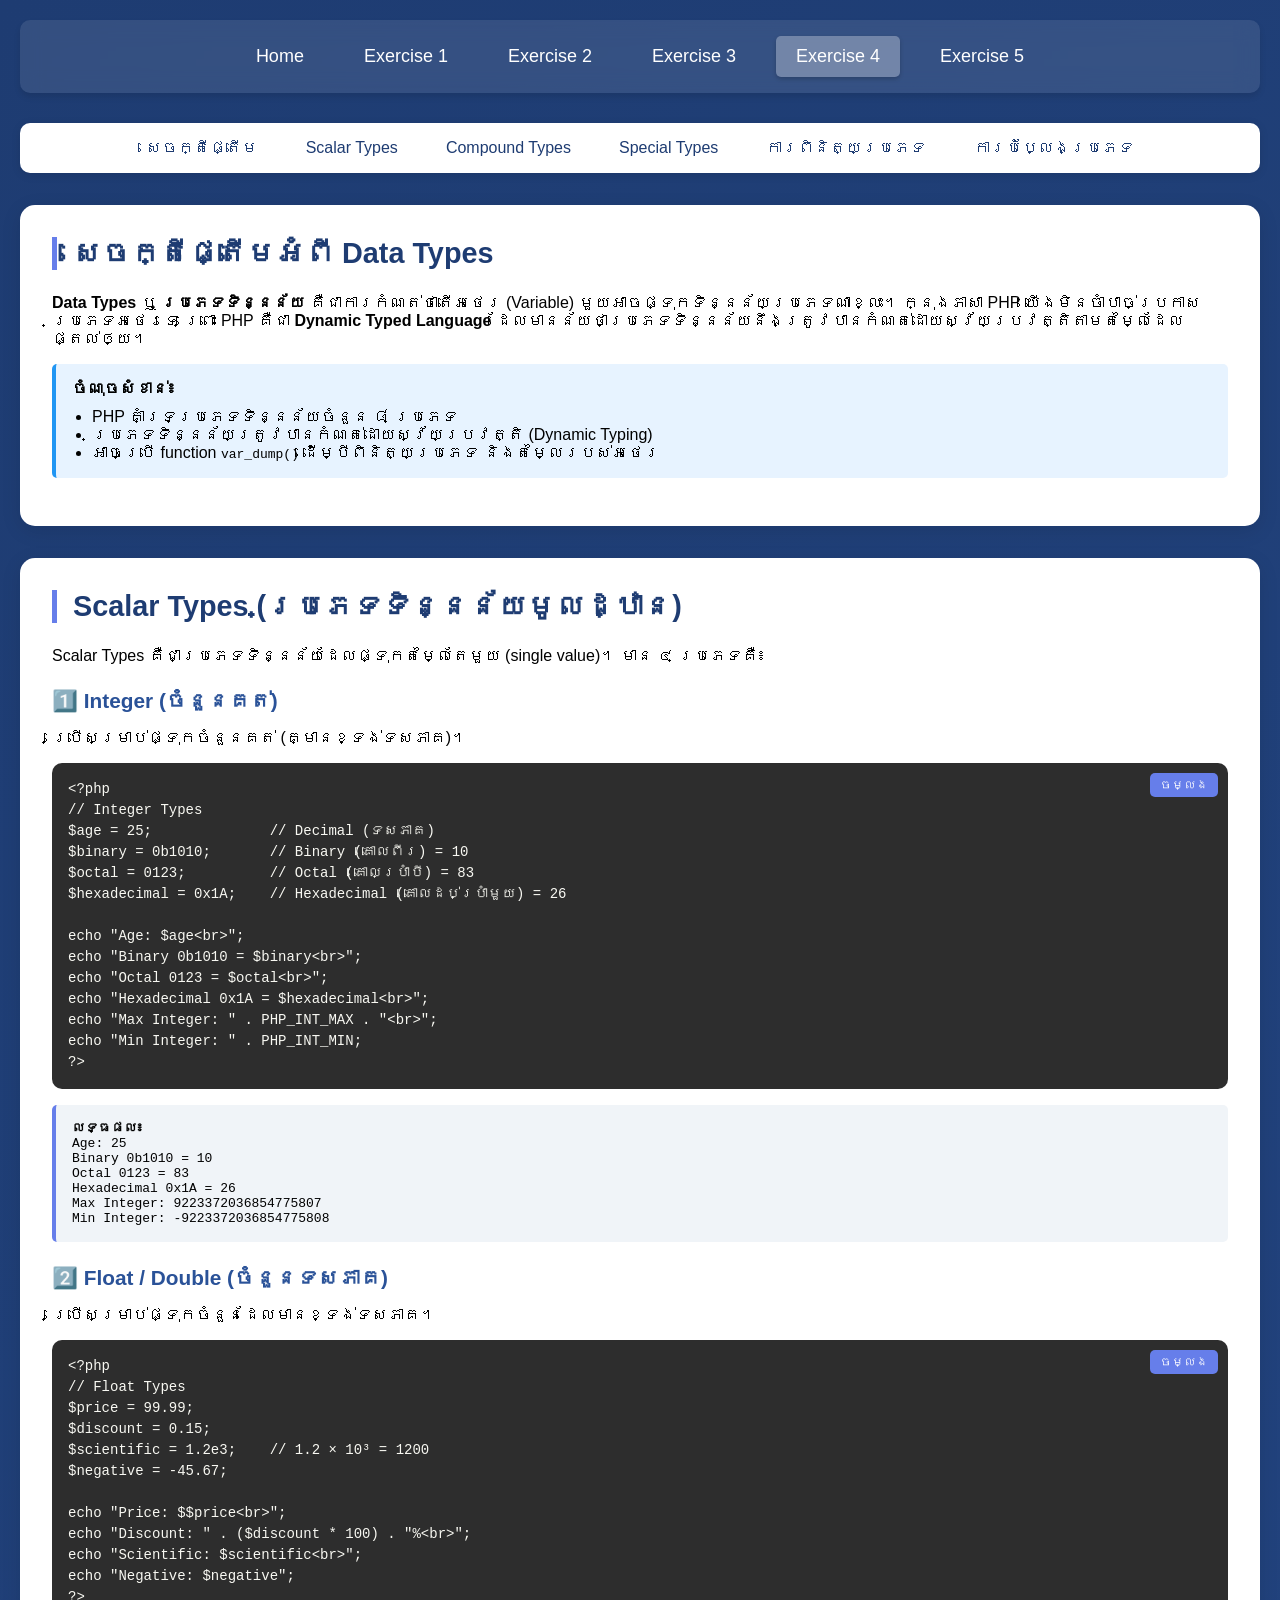
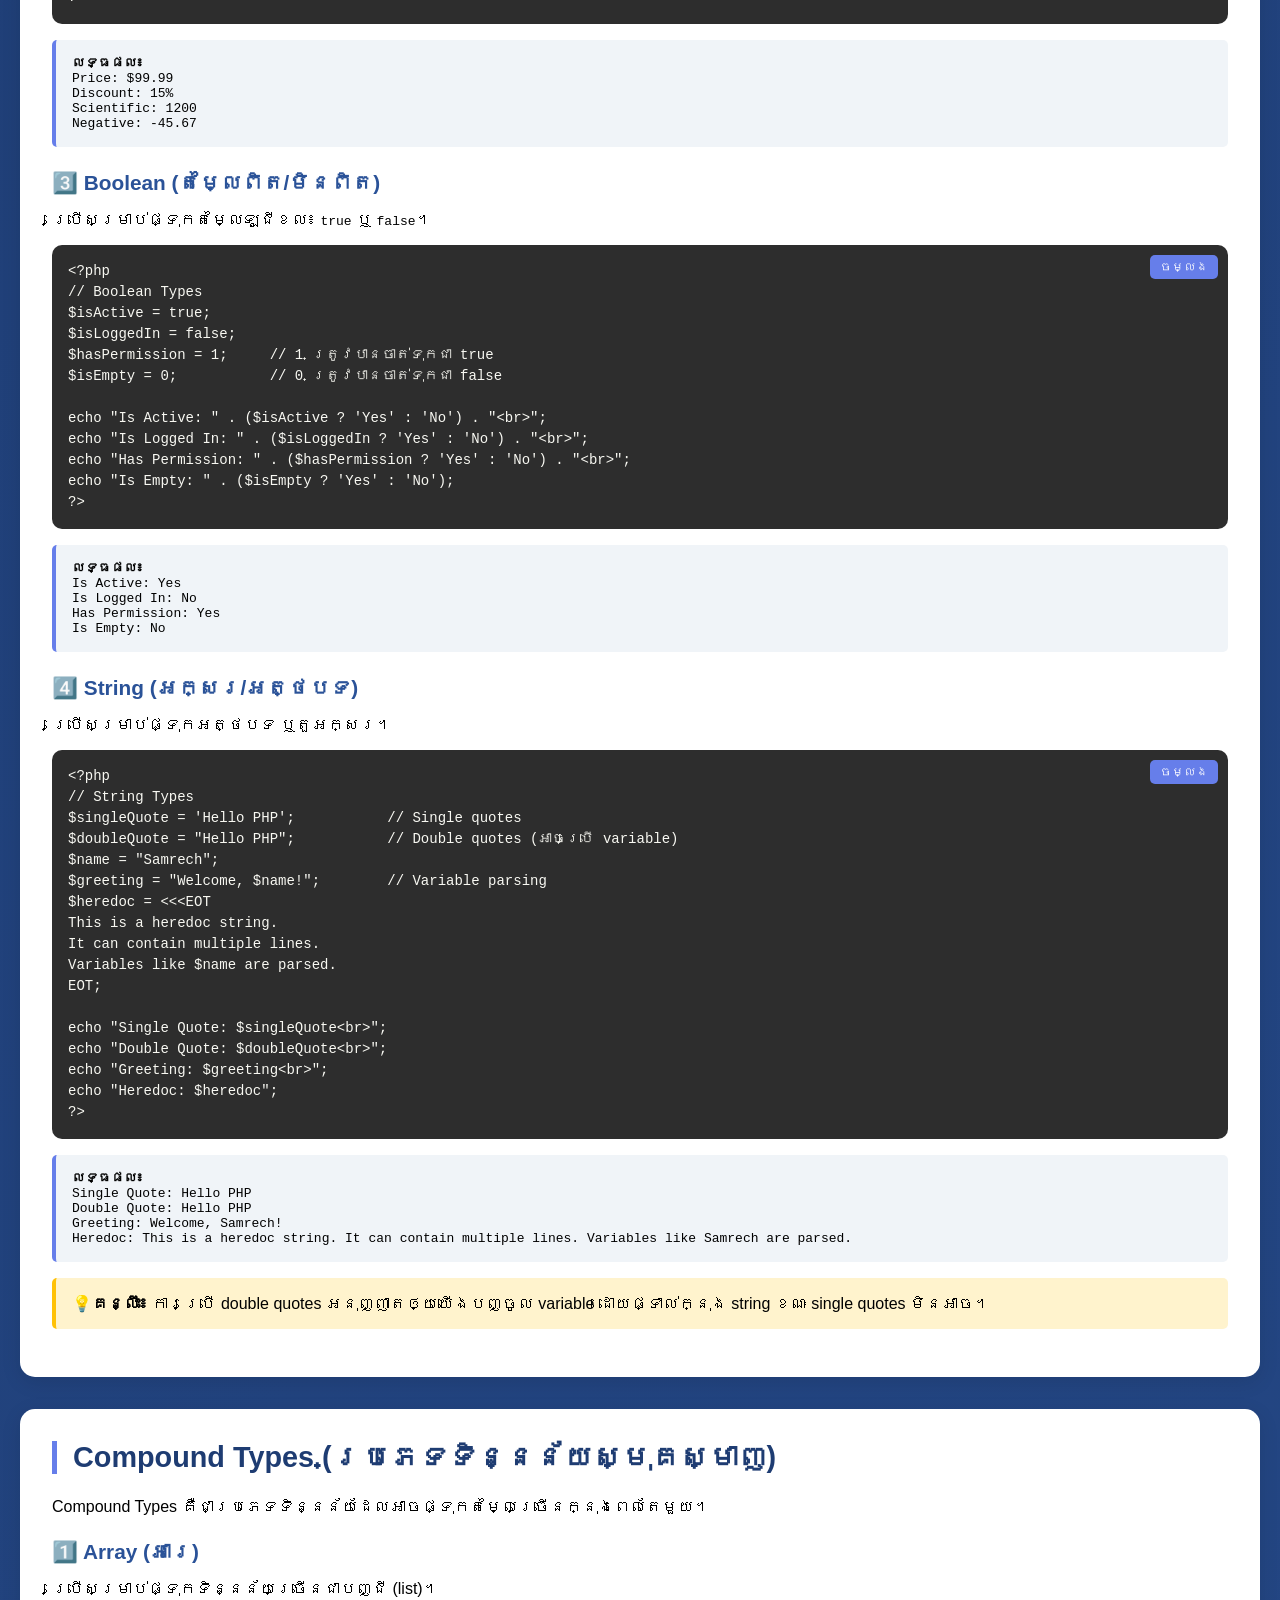
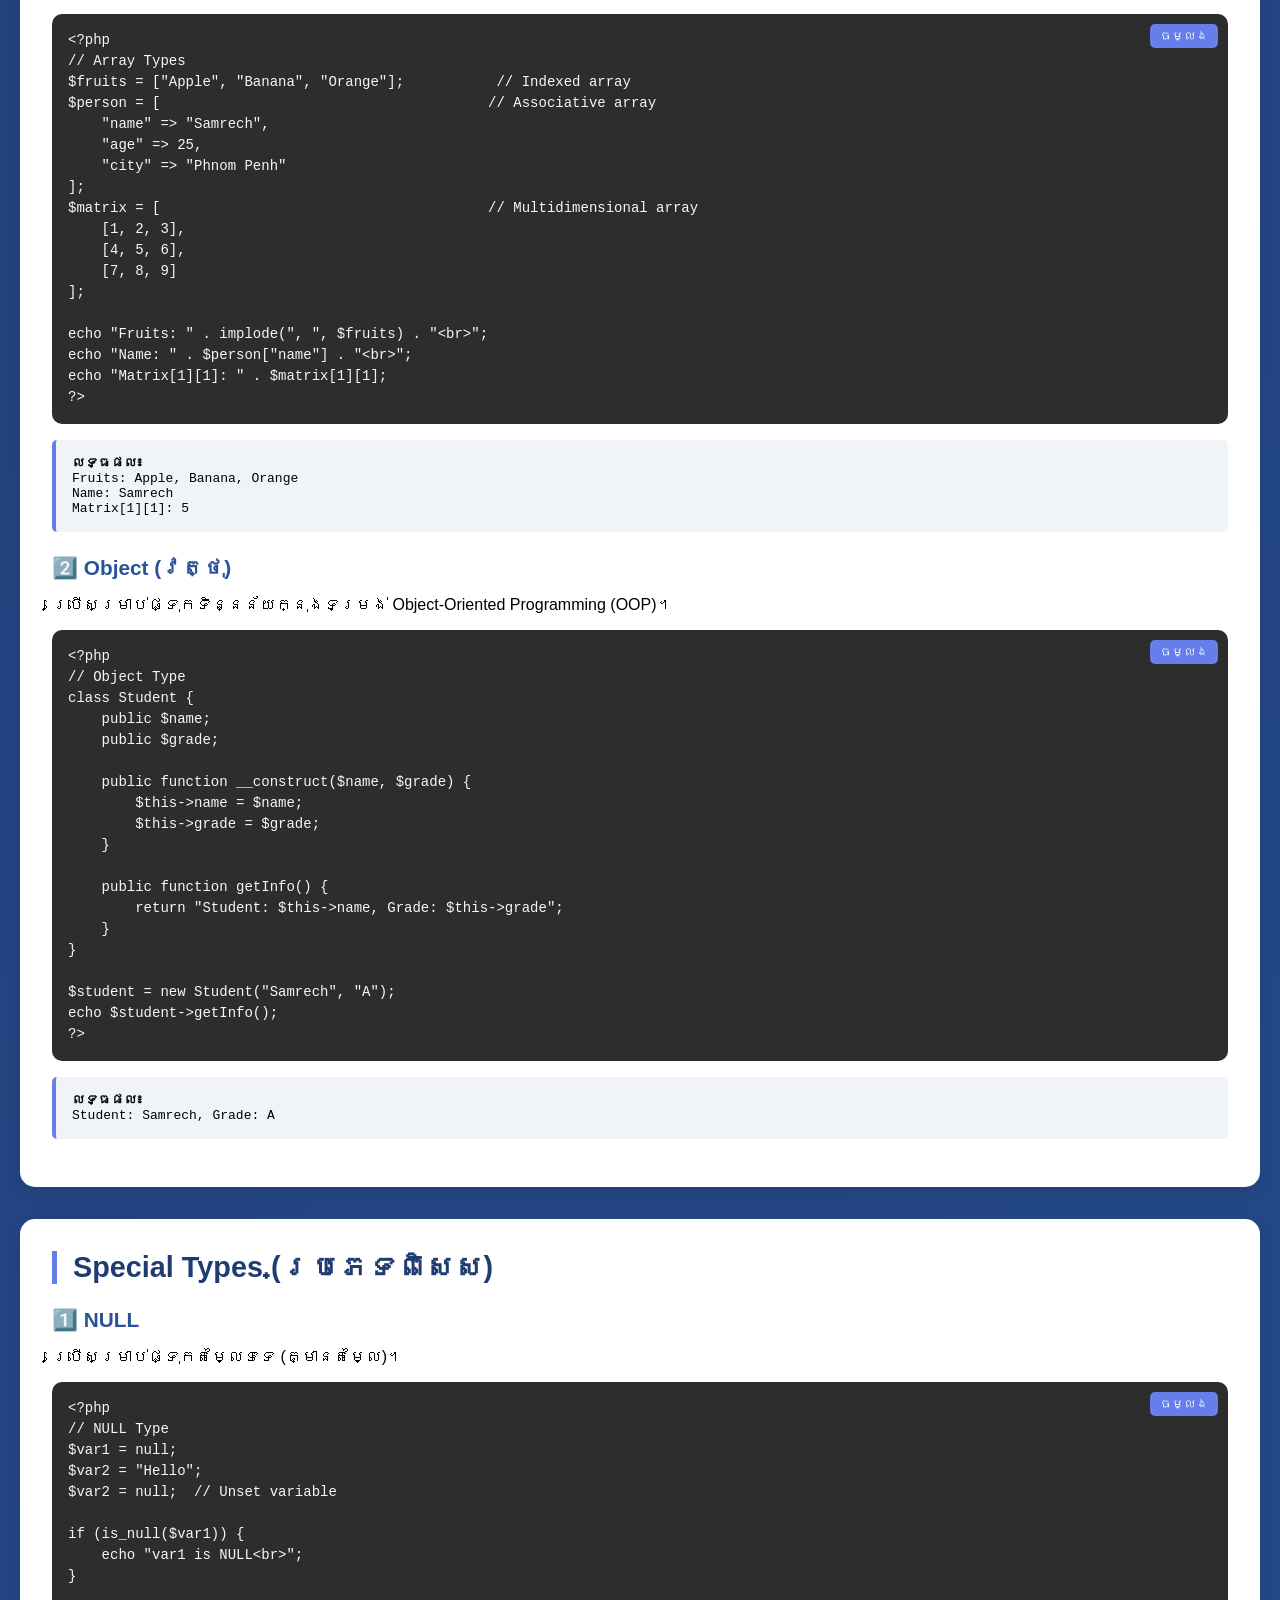
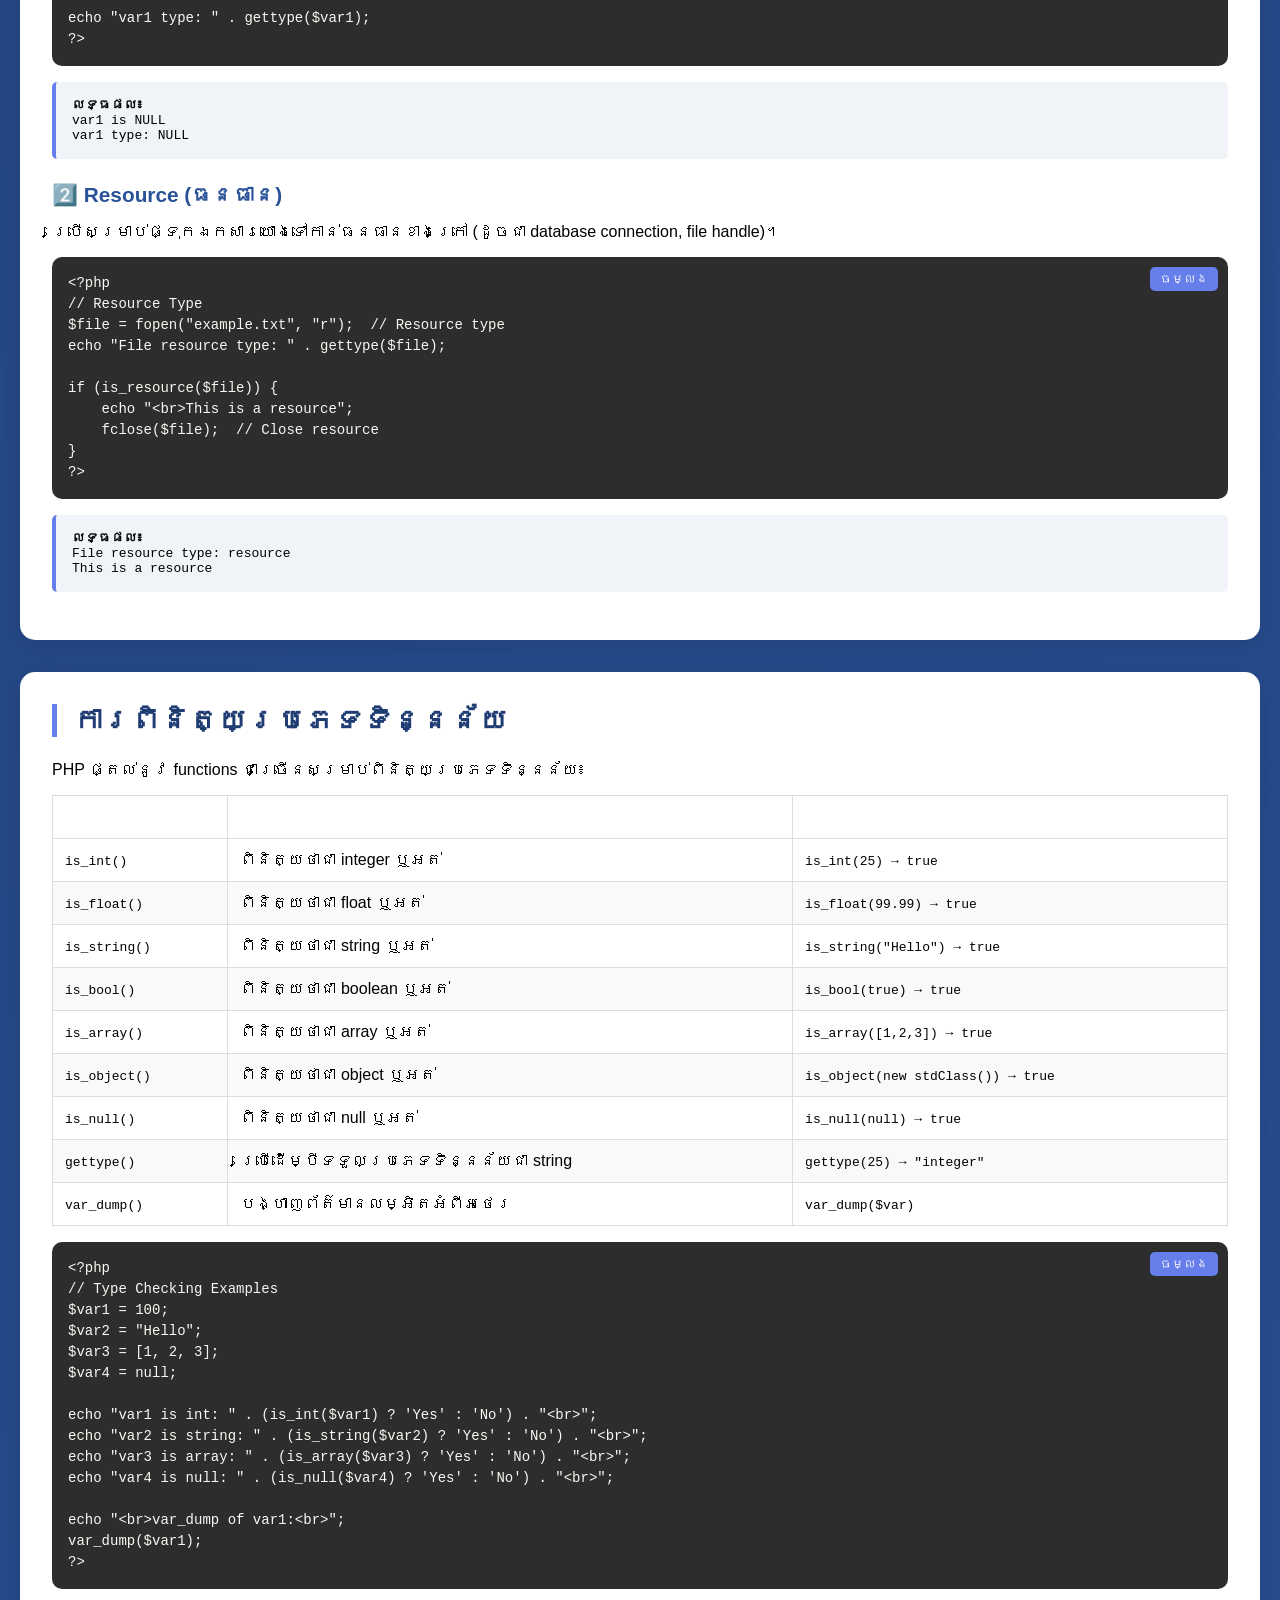
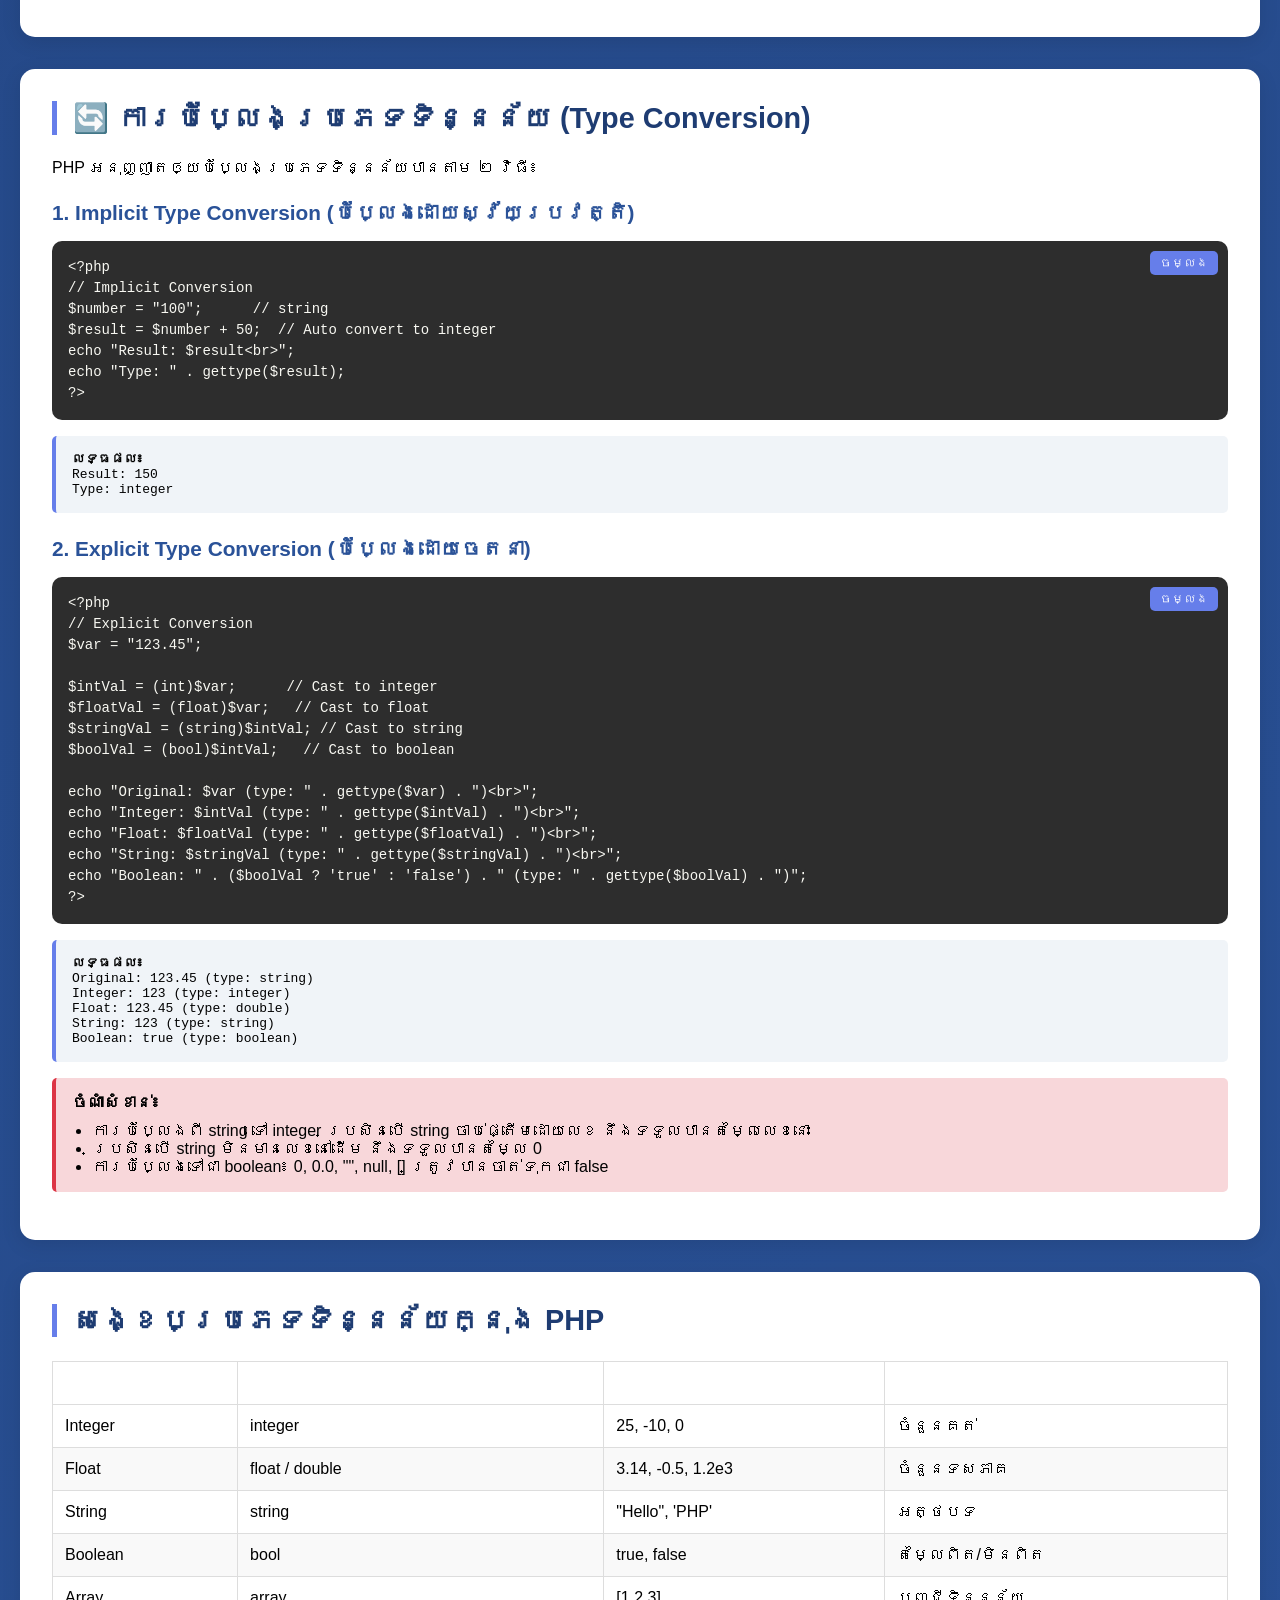
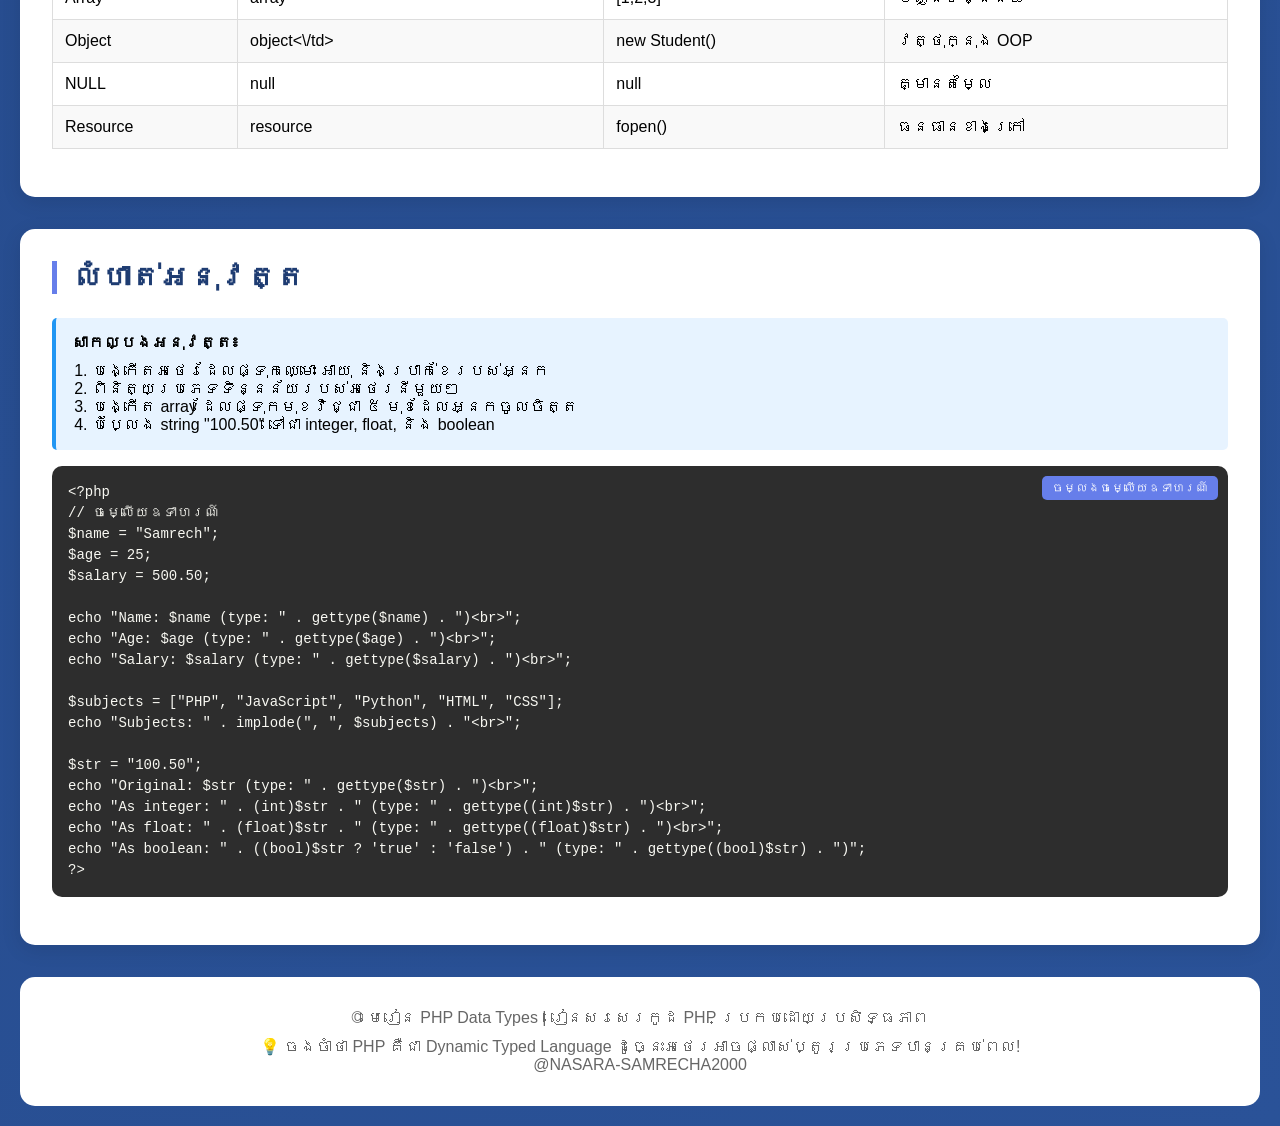
<file: exercise4.html>
<!DOCTYPE html>
<html lang="km">
<head>
    <meta charset="UTF-8">
    <meta name="viewport" content="width=device-width, initial-scale=1.0">
      <title>Samrech-Web-Developer - Exercise 4</title>
    <style>
        * {
            margin: 0;
            padding: 0;
            box-sizing: border-box;
        }

        body {
            font-family: 'Khmer OS', 'MoolBoran', 'Segoe UI', Tahoma, Geneva, Verdana, sans-serif;
            background: linear-gradient(135deg, #1e3c72 0%, #2a5298 100%);
            min-height: 100vh;
            padding: 20px;
        }

        .container {
            max-width: 1400px;
            margin: 0 auto;
        }

        /* Header Styles 
        .header {
            background: rgba(255, 255, 255, 0.95);
            border-radius: 15px;
            padding: 2rem;
            margin-bottom: 2rem;
            box-shadow: 0 10px 30px rgba(0,0,0,0.2);
            text-align: center;
        }

        .header h1 {
            color: #1e3c72;
            font-size: 2.5rem;
            margin-bottom: 1rem;
        }

        .header p {
            color: #666;
            font-size: 1.1rem;
            line-height: 1.6;
        }

         Navigation */
        .nav {
            background: white;
            border-radius: 10px;
            padding: 1rem;
            margin-bottom: 2rem;
            box-shadow: 0 2px 10px rgba(0,0,0,0.1);
            position: sticky;
            top: 20px;
            z-index: 100;
        }

        .nav ul {
            display: flex;
            flex-wrap: wrap;
            justify-content: center;
            gap: 1rem;
            list-style: none;
        }

        .nav a {
            color: #1e3c72;
            text-decoration: none;
            padding: 0.5rem 1rem;
            border-radius: 5px;
            transition: all 0.3s ease;
            font-weight: 500;
        }

        .nav a:hover {
            background: linear-gradient(135deg, #667eea);
            color: white;
            transform: translateY(-2px);
        }
        
        
        .header {
            background: rgba(255, 255, 255, 0.1);
            backdrop-filter: blur(10px);
            padding: 1rem 2rem;
            border-radius: 10px;
            margin-bottom: 30px;
            box-shadow: 0 4px 6px rgba(0,0,0,0.1);
        }

        .navbar {
            display: flex;
            justify-content: center;
            gap: 20px;
        }

        .navbar a {
            color: white;
            text-decoration: none;
            font-size: 18px;
            font-weight: 500;
            padding: 10px 20px;
            border-radius: 5px;
            transition: all 0.3s ease;
        }

        .navbar a:hover {
            background: rgba(255,255,255,0.2);
            transform: translateY(-2px);
        }

        .navbar a.active {
            background: rgba(255,255,255,0.3);
            box-shadow: 0 2px 4px rgba(0,0,0,0.2);
        }

        /* Card Styles */
        .card {
            background: white;
            border-radius: 15px;
            padding: 2rem;
            margin-bottom: 2rem;
            box-shadow: 0 5px 20px rgba(0,0,0,0.1);
            transition: transform 0.3s ease;
        }

        .card:hover {
            transform: translateY(-5px);
        }

        .card h2 {
            color: #1e3c72;
            border-left: 5px solid #667eea;
            padding-left: 1rem;
            margin-bottom: 1.5rem;
            font-size: 1.8rem;
        }

        .card h3 {
            color: #2a5298;
            margin: 1.5rem 0 1rem 0;
            font-size: 1.3rem;
        }

        /* Code Block Styles */
        .code-block {
            background: #2d2d2d;
            color: #f8f8f2;
            padding: 1rem;
            border-radius: 10px;
            margin: 1rem 0;
            overflow-x: auto;
            position: relative;
        }

        .code-block pre {
            margin: 0;
            font-family: 'Consolas', 'Monaco', monospace;
            font-size: 14px;
            line-height: 1.5;
        }

        .copy-btn {
            position: absolute;
            top: 10px;
            right: 10px;
            background: #667eea;
            color: white;
            border: none;
            padding: 5px 10px;
            border-radius: 5px;
            cursor: pointer;
            font-size: 12px;
            transition: all 0.3s ease;
        }

        .copy-btn:hover {
            background: #764ba2;
        }

        /* Output Block */
        .output-block {
            background: #f0f4f8;
            border-left: 4px solid #667eea;
            padding: 1rem;
            margin: 1rem 0;
            border-radius: 5px;
            font-family: monospace;
        }

        /* Table Styles */
        .data-table {
            width: 100%;
            border-collapse: collapse;
            margin: 1rem 0;
        }

        .data-table th,
        .data-table td {
            border: 1px solid #ddd;
            padding: 12px;
            text-align: left;
        }

        .data-table th {
            background: linear-gradient(135deg, #667eea);
            color: white;
        }

        .data-table tr:nth-child(even) {
            background: #f9f9f9;
        }

        .data-table tr:hover {
            background: #f5f5f5;
        }

        /* Badge Styles */
        .badge {
            display: inline-block;
            padding: 5px 10px;
            border-radius: 5px;
            font-size: 12px;
            font-weight: bold;
            margin-right: 10px;
        }

        .badge-php {
            background: #8892bf;
            color: white;
        }

        .badge-tip {
            background: #ffc107;
            color: #333;
        }

        .badge-warning {
            background: #dc3545;
            color: white;
        }

        /* Info Box */
        .info-box {
            background: #e7f3ff;
            border-left: 4px solid #2196F3;
            padding: 1rem;
            margin: 1rem 0;
            border-radius: 5px;
        }

        .tip-box {
            background: #fff3cd;
            border-left: 4px solid #ffc107;
            padding: 1rem;
            margin: 1rem 0;
            border-radius: 5px;
        }

        .warning-box {
            background: #f8d7da;
            border-left: 4px solid #dc3545;
            padding: 1rem;
            margin: 1rem 0;
            border-radius: 5px;
        }

        /* Footer */
        .footer {
            background: white;
            border-radius: 15px;
            padding: 2rem;
            text-align: center;
            margin-top: 2rem;
            color: #666;
        }

        /* Responsive */
        @media (max-width: 768px) {
            .card {
                padding: 1rem;
            }
            
            .header h1 {
                font-size: 1.8rem;
            }
            
            .nav ul {
                flex-direction: column;
                align-items: center;
            }
        }
    </style>
</head>
<body>
    <div class="container">
        <header class="header">
            <nav class="navbar">
                <a href="index.html">Home</a>
                <a href="exercise1.html">Exercise 1</a>
                <a href="exercise2.html">Exercise 2</a>
                <a href="exercise3.html">Exercise 3</a>
                <a href="exercise4.html" class="active">Exercise 4</a>
                <a href="exercise5.html">Exercise 5</a>
            </nav>
        </header>
        <!--<div class="container">
         Header 
        <div class="header">
            <h1>មេរៀន PHP Data Types</h1>
            <p>ស្វែងយល់អំពីប្រភេទទិន្នន័យទាំងអស់ក្នុងភាសា PHP ជាមួយឧទាហរណ៍ជាក់ស្តែង</p>
        </div>-->

        <!-- Navigation -->
        <div class="nav">
            <ul>
                <li><a href="#intro">សេចក្តីផ្តើម</a></li>
                <li><a href="#scalar">Scalar Types</a></li>
                <li><a href="#compound">Compound Types</a></li>
                <li><a href="#special">Special Types</a></li>
                <li><a href="#type-check">ការពិនិត្យប្រភេទ</a></li>
                <li><a href="#type-conversion">ការបំប្លែងប្រភេទ</a></li>
            </ul>
        </div>

        <!-- Introduction -->
        <div class="card" id="intro">
            <h2>សេចក្តីផ្តើមអំពី Data Types</h2>
            <p><strong>Data Types</strong> ឬ <strong>ប្រភេទទិន្នន័យ</strong> គឺជាការកំណត់ថាតើអថេរ (Variable) មួយអាចផ្ទុកទិន្នន័យប្រភេទណាខ្លះ។ ក្នុងភាសា PHP យើងមិនចាំបាច់ប្រកាសប្រភេទអថេរទេ ព្រោះ PHP គឺជា <strong>Dynamic Typed Language</strong> ដែលមានន័យថាប្រភេទទិន្នន័យនឹងត្រូវបានកំណត់ដោយស្វ័យប្រវត្តិតាមតម្លៃដែលផ្តល់ឲ្យ។</p>
            
            <div class="info-box">
                <strong>ចំណុចសំខាន់៖</strong>
                <ul style="margin-top: 10px; margin-left: 20px;">
                    <li>PHP គាំទ្រប្រភេទទិន្នន័យចំនួន ៨ ប្រភេទ</li>
                    <li>ប្រភេទទិន្នន័យត្រូវបានកំណត់ដោយស្វ័យប្រវត្តិ (Dynamic Typing)</li>
                    <li>អាចប្រើ function <code>var_dump()</code> ដើម្បីពិនិត្យប្រភេទ និងតម្លៃរបស់អថេរ</li>
                </ul>
            </div>
        </div>

        <!-- Scalar Types -->
        <div class="card" id="scalar">
            <h2>Scalar Types (ប្រភេទទិន្នន័យមូលដ្ឋាន)</h2>
            <p>Scalar Types គឺជាប្រភេទទិន្នន័យដែលផ្ទុកតម្លៃតែមួយ (single value)។ មាន ៤ ប្រភេទគឺ៖</p>

            <!-- Integer -->
            <h3>1️⃣ Integer (ចំនួនគត់)</h3>
            <p>ប្រើសម្រាប់ផ្ទុកចំនួនគត់ (គ្មានខ្ទង់ទសភាគ)។</p>
            <div class="code-block">
                <button class="copy-btn" onclick="copyCode(this)">ចម្លង</button>
                <pre><code>&lt;?php
// Integer Types
$age = 25;              // Decimal (ទសភាគ)
$binary = 0b1010;       // Binary (គោលពីរ) = 10
$octal = 0123;          // Octal (គោលប្រាំបី) = 83
$hexadecimal = 0x1A;    // Hexadecimal (គោលដប់ប្រាំមួយ) = 26

echo "Age: $age&lt;br&gt;";
echo "Binary 0b1010 = $binary&lt;br&gt;";
echo "Octal 0123 = $octal&lt;br&gt;";
echo "Hexadecimal 0x1A = $hexadecimal&lt;br&gt;";
echo "Max Integer: " . PHP_INT_MAX . "&lt;br&gt;";
echo "Min Integer: " . PHP_INT_MIN;
?&gt;</code></pre>
            </div>
            <div class="output-block">
                <strong>លទ្ធផល៖</strong><br>
                Age: 25<br>
                Binary 0b1010 = 10<br>
                Octal 0123 = 83<br>
                Hexadecimal 0x1A = 26<br>
                Max Integer: 9223372036854775807<br>
                Min Integer: -9223372036854775808
            </div>

            <!-- Float -->
            <h3>2️⃣ Float / Double (ចំនួនទសភាគ)</h3>
            <p>ប្រើសម្រាប់ផ្ទុកចំនួនដែលមានខ្ទង់ទសភាគ។</p>
            <div class="code-block">
                <button class="copy-btn" onclick="copyCode(this)">ចម្លង</button>
                <pre><code>&lt;?php
// Float Types
$price = 99.99;
$discount = 0.15;
$scientific = 1.2e3;    // 1.2 × 10³ = 1200
$negative = -45.67;

echo "Price: $$price&lt;br&gt;";
echo "Discount: " . ($discount * 100) . "%&lt;br&gt;";
echo "Scientific: $scientific&lt;br&gt;";
echo "Negative: $negative";
?&gt;</code></pre>
            </div>
            <div class="output-block">
                <strong>លទ្ធផល៖</strong><br>
                Price: $99.99<br>
                Discount: 15%<br>
                Scientific: 1200<br>
                Negative: -45.67
            </div>

            <!-- Boolean -->
            <h3>3️⃣ Boolean (តម្លៃពិត/មិនពិត)</h3>
            <p>ប្រើសម្រាប់ផ្ទុកតម្លៃឡូជីខល៖ <code>true</code> ឬ <code>false</code>។</p>
            <div class="code-block">
                <button class="copy-btn" onclick="copyCode(this)">ចម្លង</button>
                <pre><code>&lt;?php
// Boolean Types
$isActive = true;
$isLoggedIn = false;
$hasPermission = 1;     // 1 ត្រូវបានចាត់ទុកជា true
$isEmpty = 0;           // 0 ត្រូវបានចាត់ទុកជា false

echo "Is Active: " . ($isActive ? 'Yes' : 'No') . "&lt;br&gt;";
echo "Is Logged In: " . ($isLoggedIn ? 'Yes' : 'No') . "&lt;br&gt;";
echo "Has Permission: " . ($hasPermission ? 'Yes' : 'No') . "&lt;br&gt;";
echo "Is Empty: " . ($isEmpty ? 'Yes' : 'No');
?&gt;</code></pre>
            </div>
            <div class="output-block">
                <strong>លទ្ធផល៖</strong><br>
                Is Active: Yes<br>
                Is Logged In: No<br>
                Has Permission: Yes<br>
                Is Empty: No
            </div>

            <!-- String -->
            <h3>4️⃣ String (អក្សរ/អត្ថបទ)</h3>
            <p>ប្រើសម្រាប់ផ្ទុកអត្ថបទ ឬតួអក្សរ។</p>
            <div class="code-block">
                <button class="copy-btn" onclick="copyCode(this)">ចម្លង</button>
                <pre><code>&lt;?php
// String Types
$singleQuote = 'Hello PHP';           // Single quotes
$doubleQuote = "Hello PHP";           // Double quotes (អាចប្រើ variable)
$name = "Samrech";
$greeting = "Welcome, $name!";        // Variable parsing
$heredoc = &lt;&lt;&lt;EOT
This is a heredoc string.
It can contain multiple lines.
Variables like $name are parsed.
EOT;

echo "Single Quote: $singleQuote&lt;br&gt;";
echo "Double Quote: $doubleQuote&lt;br&gt;";
echo "Greeting: $greeting&lt;br&gt;";
echo "Heredoc: $heredoc";
?&gt;</code></pre>
            </div>
            <div class="output-block">
                <strong>លទ្ធផល៖</strong><br>
                Single Quote: Hello PHP<br>
                Double Quote: Hello PHP<br>
                Greeting: Welcome, Samrech!<br>
                Heredoc: This is a heredoc string. It can contain multiple lines. Variables like Samrech are parsed.
            </div>

            <div class="tip-box">
                <strong>💡គន្លឹះ៖</strong> ការប្រើ double quotes អនុញ្ញាតឲ្យយើងបញ្ចូល variable ដោយផ្ទាល់ក្នុង string ខណៈ single quotes មិនអាច។
            </div>
        </div>

        <!-- Compound Types -->
        <div class="card" id="compound">
            <h2>Compound Types (ប្រភេទទិន្នន័យស្មុគស្មាញ)</h2>
            <p>Compound Types គឺជាប្រភេទទិន្នន័យដែលអាចផ្ទុកតម្លៃច្រើនក្នុងពេលតែមួយ។</p>

            <!-- Array -->
            <h3>1️⃣ Array (អារេ)</h3>
            <p>ប្រើសម្រាប់ផ្ទុកទិន្នន័យច្រើនជាបញ្ជី (list)។</p>
            <div class="code-block">
                <button class="copy-btn" onclick="copyCode(this)">ចម្លង</button>
                <pre><code>&lt;?php
// Array Types
$fruits = ["Apple", "Banana", "Orange"];           // Indexed array
$person = [                                       // Associative array
    "name" => "Samrech",
    "age" => 25,
    "city" => "Phnom Penh"
];
$matrix = [                                       // Multidimensional array
    [1, 2, 3],
    [4, 5, 6],
    [7, 8, 9]
];

echo "Fruits: " . implode(", ", $fruits) . "&lt;br&gt;";
echo "Name: " . $person["name"] . "&lt;br&gt;";
echo "Matrix[1][1]: " . $matrix[1][1];
?&gt;</code></pre>
            </div>
            <div class="output-block">
                <strong>លទ្ធផល៖</strong><br>
                Fruits: Apple, Banana, Orange<br>
                Name: Samrech<br>
                Matrix[1][1]: 5
            </div>

            <!-- Object -->
            <h3>2️⃣ Object (វត្ថុ)</h3>
            <p>ប្រើសម្រាប់ផ្ទុកទិន្នន័យក្នុងទម្រង់ Object-Oriented Programming (OOP)។</p>
            <div class="code-block">
                <button class="copy-btn" onclick="copyCode(this)">ចម្លង</button>
                <pre><code>&lt;?php
// Object Type
class Student {
    public $name;
    public $grade;
    
    public function __construct($name, $grade) {
        $this->name = $name;
        $this->grade = $grade;
    }
    
    public function getInfo() {
        return "Student: $this->name, Grade: $this->grade";
    }
}

$student = new Student("Samrech", "A");
echo $student->getInfo();
?&gt;</code></pre>
            </div>
            <div class="output-block">
                <strong>លទ្ធផល៖</strong><br>
                Student: Samrech, Grade: A
            </div>
        </div>

        <!-- Special Types -->
        <div class="card" id="special">
            <h2>Special Types (ប្រភេទពិសេស)</h2>

            <h3>1️⃣ NULL</h3>
            <p>ប្រើសម្រាប់ផ្ទុកតម្លៃទទេ (គ្មានតម្លៃ)។</p>
            <div class="code-block">
                <button class="copy-btn" onclick="copyCode(this)">ចម្លង</button>
                <pre><code>&lt;?php
// NULL Type
$var1 = null;
$var2 = "Hello";
$var2 = null;  // Unset variable

if (is_null($var1)) {
    echo "var1 is NULL&lt;br&gt;";
}

echo "var1 type: " . gettype($var1);
?&gt;</code></pre>
            </div>
            <div class="output-block">
                <strong>លទ្ធផល៖</strong><br>
                var1 is NULL<br>
                var1 type: NULL
            </div>

            <h3>2️⃣ Resource (ធនធាន)</h3>
            <p>ប្រើសម្រាប់ផ្ទុកឯកសារយោងទៅកាន់ធនធានខាងក្រៅ (ដូចជា database connection, file handle)។</p>
            <div class="code-block">
                <button class="copy-btn" onclick="copyCode(this)">ចម្លង</button>
                <pre><code>&lt;?php
// Resource Type
$file = fopen("example.txt", "r");  // Resource type
echo "File resource type: " . gettype($file);

if (is_resource($file)) {
    echo "&lt;br&gt;This is a resource";
    fclose($file);  // Close resource
}
?&gt;</code></pre>
            </div>
            <div class="output-block">
                <strong>លទ្ធផល៖</strong><br>
                File resource type: resource<br>
                This is a resource
            </div>
        </div>

        <!-- Type Checking -->
        <div class="card" id="type-check">
            <h2>ការពិនិត្យប្រភេទទិន្នន័យ</h2>
            <p>PHP ផ្តល់នូវ functions ជាច្រើនសម្រាប់ពិនិត្យប្រភេទទិន្នន័យ៖</p>

            <table class="data-table">
                <thead>
                    <tr>
                        <th>Function</th>
                        <th>ការពិពណ៌នា</th>
                        <th>ឧទាហរណ៍</th>
                    </tr>
                </thead>
                <tbody>
                    <tr>
                        <td><code>is_int()</code></td>
                        <td>ពិនិត្យថាជា integer ឬអត់</td>
                        <td><code>is_int(25) → true</code></td>
                    </tr>
                    <tr>
                        <td><code>is_float()</code></td>
                        <td>ពិនិត្យថាជា float ឬអត់</td>
                        <td><code>is_float(99.99) → true</code></td>
                    </tr>
                    <tr>
                        <td><code>is_string()</code></td>
                        <td>ពិនិត្យថាជា string ឬអត់</td>
                        <td><code>is_string("Hello") → true</code></td>
                    </tr>
                    <tr>
                        <td><code>is_bool()</code></td>
                        <td>ពិនិត្យថាជា boolean ឬអត់</td>
                        <td><code>is_bool(true) → true</code></td>
                    </tr>
                    <tr>
                        <td><code>is_array()</code></td>
                        <td>ពិនិត្យថាជា array ឬអត់</td>
                        <td><code>is_array([1,2,3]) → true</code></td>
                    </tr>
                    <tr>
                        <td><code>is_object()</code></td>
                        <td>ពិនិត្យថាជា object ឬអត់</td>
                        <td><code>is_object(new stdClass()) → true</code></td>
                    </tr>
                    <tr>
                        <td><code>is_null()</code></td>
                        <td>ពិនិត្យថាជា null ឬអត់</td>
                        <td><code>is_null(null) → true</code></td>
                    </tr>
                    <tr>
                        <td><code>gettype()</code></td>
                        <td>ប្រើដើម្បីទទួលប្រភេទទិន្នន័យជា string</td>
                        <td><code>gettype(25) → "integer"</code></td>
                    </tr>
                    <tr>
                        <td><code>var_dump()</code></td>
                        <td>បង្ហាញព័ត៌មានលម្អិតអំពីអថេរ</td>
                        <td><code>var_dump($var)</code></td>
                    </tr>
                </tbody>
            </table>

            <div class="code-block">
                <button class="copy-btn" onclick="copyCode(this)">ចម្លង</button>
                <pre><code>&lt;?php
// Type Checking Examples
$var1 = 100;
$var2 = "Hello";
$var3 = [1, 2, 3];
$var4 = null;

echo "var1 is int: " . (is_int($var1) ? 'Yes' : 'No') . "&lt;br&gt;";
echo "var2 is string: " . (is_string($var2) ? 'Yes' : 'No') . "&lt;br&gt;";
echo "var3 is array: " . (is_array($var3) ? 'Yes' : 'No') . "&lt;br&gt;";
echo "var4 is null: " . (is_null($var4) ? 'Yes' : 'No') . "&lt;br&gt;";

echo "&lt;br&gt;var_dump of var1:&lt;br&gt;";
var_dump($var1);
?&gt;</code></pre>
            </div>
        </div>

        <!-- Type Conversion -->
        <div class="card" id="type-conversion">
            <h2>🔄 ការបំប្លែងប្រភេទទិន្នន័យ (Type Conversion)</h2>
            <p>PHP អនុញ្ញាតឲ្យបំប្លែងប្រភេទទិន្នន័យបានតាម ២ វិធី៖</p>

            <h3>1. Implicit Type Conversion (បំប្លែងដោយស្វ័យប្រវត្តិ)</h3>
            <div class="code-block">
                <button class="copy-btn" onclick="copyCode(this)">ចម្លង</button>
                <pre><code>&lt;?php
// Implicit Conversion
$number = "100";      // string
$result = $number + 50;  // Auto convert to integer
echo "Result: $result&lt;br&gt;";
echo "Type: " . gettype($result);
?&gt;</code></pre>
            </div>
            <div class="output-block">
                <strong>លទ្ធផល៖</strong><br>
                Result: 150<br>
                Type: integer
            </div>

            <h3>2. Explicit Type Conversion (បំប្លែងដោយចេតនា)</h3>
            <div class="code-block">
                <button class="copy-btn" onclick="copyCode(this)">ចម្លង</button>
                <pre><code>&lt;?php
// Explicit Conversion
$var = "123.45";

$intVal = (int)$var;      // Cast to integer
$floatVal = (float)$var;   // Cast to float
$stringVal = (string)$intVal; // Cast to string
$boolVal = (bool)$intVal;   // Cast to boolean

echo "Original: $var (type: " . gettype($var) . ")&lt;br&gt;";
echo "Integer: $intVal (type: " . gettype($intVal) . ")&lt;br&gt;";
echo "Float: $floatVal (type: " . gettype($floatVal) . ")&lt;br&gt;";
echo "String: $stringVal (type: " . gettype($stringVal) . ")&lt;br&gt;";
echo "Boolean: " . ($boolVal ? 'true' : 'false') . " (type: " . gettype($boolVal) . ")";
?&gt;</code></pre>
            </div>
            <div class="output-block">
                <strong>លទ្ធផល៖</strong><br>
                Original: 123.45 (type: string)<br>
                Integer: 123 (type: integer)<br>
                Float: 123.45 (type: double)<br>
                String: 123 (type: string)<br>
                Boolean: true (type: boolean)
            </div>

            <div class="warning-box">
                <strong>ចំណាំសំខាន់៖</strong>
                <ul style="margin-top: 10px; margin-left: 20px;">
                    <li>ការបំប្លែងពី string ទៅ integer ប្រសិនបើ string ចាប់ផ្តើមដោយលេខ នឹងទទួលបានតម្លៃលេខនោះ</li>
                    <li>ប្រសិនបើ string មិនមានលេខនៅដើម នឹងទទួលបានតម្លៃ 0</li>
                    <li>ការបំប្លែងទៅជា boolean៖ 0, 0.0, "", null, [] ត្រូវបានចាត់ទុកជា false</li>
                </ul>
            </div>
        </div>

        <!-- Summary Table -->
        <div class="card">
            <h2>សង្ខេបប្រភេទទិន្នន័យក្នុង PHP</h2>
            <table class="data-table">
                <thead>
                    <tr>
                        <th>ប្រភេទ</th>
                        <th>ឈ្មោះជាភាសាអង់គ្លេស</th>
                        <th>ឧទាហរណ៍</th>
                        <th>ការពិពណ៌នា</th>
                    </tr>
                </thead>
                <tbody>
                    <tr><td>Integer</td><td>integer</td><td>25, -10, 0</td><td>ចំនួនគត់</td></tr>
                    <tr><td>Float</td><td>float / double</td><td>3.14, -0.5, 1.2e3</td><td>ចំនួនទសភាគ</td></tr>
                    <tr><td>String</td><td>string</td><td>"Hello", 'PHP'</td><td>អត្ថបទ</td></tr>
                    <tr><td>Boolean</td><td>bool</td><td>true, false</td><td>តម្លៃពិត/មិនពិត</td></tr>
                    <tr><td>Array</td><td>array</td><td>[1,2,3]</td><td>បញ្ជីទិន្នន័យ</td></tr>
                    <tr><td>Object</td><td>object<\/td><td>new Student()</td><td>វត្ថុក្នុង OOP</td>
                     </tr>
                    <tr>
                        <td>NULL</td>
                        <td>null</td>
                        <td>null</td>
                        <td>គ្មានតម្លៃ</td>
                    </tr>
                    <tr>
                        <td>Resource</td>
                        <td>resource</td>
                        <td>fopen()</td>
                        <td>ធនធានខាងក្រៅ</td>
                    </tr>
                </tbody>
            </table>
        </div>

        <!-- Exercise Section -->
        <div class="card">
            <h2>លំហាត់អនុវត្ត</h2>
            <div class="info-box">
                <strong>សាកល្បងអនុវត្ត៖</strong>
                <ol style="margin-top: 10px; margin-left: 20px;">
                    <li>បង្កើតអថេរដែលផ្ទុកឈ្មោះ អាយុ និងប្រាក់ខែរបស់អ្នក</li>
                    <li>ពិនិត្យប្រភេទទិន្នន័យរបស់អថេរនីមួយៗ</li>
                    <li>បង្កើត array ដែលផ្ទុកមុខវិជ្ជា ៥ មុខដែលអ្នកចូលចិត្ត</li>
                    <li>បំប្លែង string "100.50" ទៅជា integer, float, និង boolean</li>
                </ol>
            </div>
            
            <div class="code-block">
                <button class="copy-btn" onclick="copyCode(this)">ចម្លងចម្លើយឧទាហរណ៍</button>
                <pre><code>&lt;?php
// ចម្លើយឧទាហរណ៍
$name = "Samrech";
$age = 25;
$salary = 500.50;

echo "Name: $name (type: " . gettype($name) . ")&lt;br&gt;";
echo "Age: $age (type: " . gettype($age) . ")&lt;br&gt;";
echo "Salary: $salary (type: " . gettype($salary) . ")&lt;br&gt;";

$subjects = ["PHP", "JavaScript", "Python", "HTML", "CSS"];
echo "Subjects: " . implode(", ", $subjects) . "&lt;br&gt;";

$str = "100.50";
echo "Original: $str (type: " . gettype($str) . ")&lt;br&gt;";
echo "As integer: " . (int)$str . " (type: " . gettype((int)$str) . ")&lt;br&gt;";
echo "As float: " . (float)$str . " (type: " . gettype((float)$str) . ")&lt;br&gt;";
echo "As boolean: " . ((bool)$str ? 'true' : 'false') . " (type: " . gettype((bool)$str) . ")";
?&gt;</code></pre>
            </div>
        </div>

        <!-- Footer -->
        <div class="footer">
            <p>© មេរៀន PHP Data Types | រៀនសរសេរកូដ PHP ប្រកបដោយប្រសិទ្ធភាព</p>
            <p style="margin-top: 10px;">💡 ចងចាំថា PHP គឺជា Dynamic Typed Language ដូច្នេះអថេរអាចផ្លាស់ប្តូរប្រភេទបានគ្រប់ពេល!</p>
            <p>@NASARA-SAMRECHA2000</p>
        </div>
    </div>

    <script>
        // Copy code function
        function copyCode(button) {
            const codeBlock = button.parentElement;
            const code = codeBlock.querySelector('pre code').innerText;
            
            navigator.clipboard.writeText(code).then(() => {
                const originalText = button.innerText;
                button.innerText = 'ចម្លងរួច! ✓';
                setTimeout(() => {
                    button.innerText = originalText;
                }, 2000);
            }).catch(err => {
                console.error('Failed to copy: ', err);
                alert('មិនអាចចម្លងបានទេ សូមព្យាយាមម្តងទៀត');
            });
        }

        // Smooth scroll for navigation
        document.querySelectorAll('.nav a').forEach(anchor => {
            anchor.addEventListener('click', function(e) {
                e.preventDefault();
                const targetId = this.getAttribute('href').substring(1);
                const targetElement = document.getElementById(targetId);
                if (targetElement) {
                    targetElement.scrollIntoView({
                        behavior: 'smooth',
                        block: 'start'
                    });
                }
            });
        });
    </script>
</body>
</html>
</file>
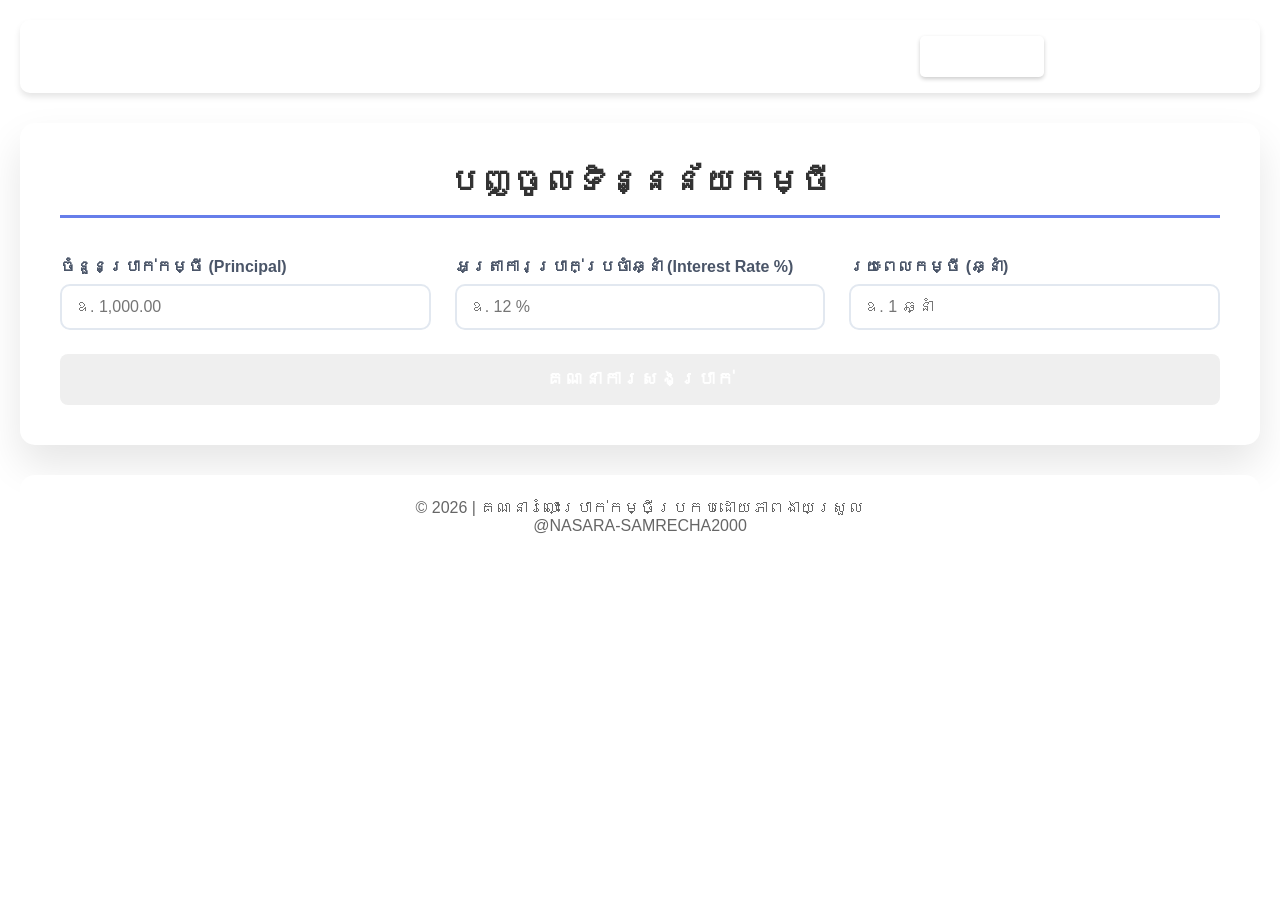
<file: exercise5.html>
<!DOCTYPE html>
<html lang="km">
<head>
    <meta charset="UTF-8">
    <meta name="viewport" content="width=device-width, initial-scale=1.0">
    <title>Samrech-Web-Developer - Exercise 5</title>
    <style>
        * {
            margin: 0;
            padding: 0;
            box-sizing: border-box;
        }

        body {
            font-family: 'Khmer OS', 'MoolBoran', 'Segoe UI', Tahoma, Geneva, Verdana, sans-serif;
            background: linear-gradient(135deg, #1e3c72 0%);
            min-height: 100vh;
            padding: 20px;
        }

        .container {
            max-width: 1400px;
            margin: 0 auto;
        }

        /* Header 
        .header {
            background: rgba(255, 255, 255, 0.95);
            border-radius: 15px;
            padding: 2rem;
            margin-bottom: 2rem;
            box-shadow: 0 10px 30px rgba(0,0,0,0.2);
            text-align: center;
        }

        .header h1 {
            color: #1e3c72;
            font-size: 2rem;
            margin-bottom: 0.5rem;
        }

        .header p {
            color: #666;
            font-size: 1rem;
        }
        */
        /* Navigation 
        .nav {
            background: white;
            border-radius: 10px;
            padding: 1rem;
            margin-bottom: 2rem;
            box-shadow: 0 2px 10px rgba(0,0,0,0.1);
            display: flex;
            justify-content: center;
            gap: 1rem;
            flex-wrap: wrap;
        }

        .nav a {
            color: #1e3c72;
            text-decoration: none;
            padding: 0.5rem 1.2rem;
            border-radius: 5px;
            transition: all 0.3s ease;
            font-weight: 500;
        }

        .nav a:hover {
            background: linear-gradient(135deg, #667eea 0%);
            color: white;
        }

        .nav a.active {
            background: linear-gradient(135deg, #667eea 0%);
            color: white;
        }
        */
        .header {
            background: rgba(255, 255, 255, 0.1);
            backdrop-filter: blur(10px);
            padding: 1rem 2rem;
            border-radius: 10px;
            margin-bottom: 30px;
            box-shadow: 0 4px 6px rgba(0,0,0,0.1);
        }

        .navbar {
            display: flex;
            justify-content: center;
            gap: 20px;
        }

        .navbar a {
            color: white;
            text-decoration: none;
            font-size: 18px;
            font-weight: 500;
            padding: 10px 20px;
            border-radius: 5px;
            transition: all 0.3s ease;
        }

        .navbar a:hover {
            background: rgba(255,255,255,0.2);
            transform: translateY(-2px);
        }

        .navbar a.active {
            background: rgba(255,255,255,0.3);
            box-shadow: 0 2px 4px rgba(0,0,0,0.2);
        }

        /* Card 
        .card {
            background: white;
            border-radius: 15px;
            padding: 2rem;
            margin-bottom: 2rem;
            box-shadow: 0 5px 20px rgba(0,0,0,0.1);
        }

        .card h2 {
            color: #1e3c72;
            border-left: 5px solid #667eea;
            padding-left: 1rem;
            margin-bottom: 1.5rem;
        }
        */
        .card {
            background: white;
            border-radius: 15px;
            padding: 40px;
            box-shadow: 0 20px 40px rgba(0,0,0,0.1);
            margin-bottom: 30px;
        }

        h1 {
            text-align: center;
            color: #333;
            margin-bottom: 40px;
            font-size: 32px;
            border-bottom: 3px solid #667eea;
            padding-bottom: 15px;
        }
        /* Form Grid */
        .form-grid {
            display: grid;
            grid-template-columns: repeat(auto-fit, minmax(250px, 1fr));
            gap: 1.5rem;
            margin-bottom: 1.5rem;
        }

        .form-group {
            display: flex;
            flex-direction: column;
        }

        .form-group label {
            font-weight: 600;
            color: #4a5568;
            margin-bottom: 0.5rem;
        }

        .form-group input {
            padding: 0.75rem;
            border: 2px solid #e2e8f0;
            border-radius: 10px;
            font-size: 1rem;
            transition: all 0.3s ease;
        }

        .form-group input:focus {
            outline: none;
            border-color: #667eea;
            box-shadow: 0 0 0 3px rgba(102, 126, 234, 0.1);
        }

        /* Button */
        .btn-calculate {
           background: linear-gradient(135deg, #667eea);
            color: white;
            border: none;
            padding: 15px 30px;
            font-size: 18px;
            font-weight: 600;
            border-radius: 8px;
            cursor: pointer;
            width: 100%;
            transition: all 0.3s ease;
            font-family: 'Khmer OS', 'MoolBoran', sans-serif;
            letter-spacing: 1px;
        }

        .btn-calculate:hover {
            transform: translateY(-2px);
            box-shadow: 0 5px 15px rgba(102, 126, 234, 0.4);
        }

        /* Summary Box */
        .summary-box {
            background: linear-gradient(135deg, #f0f4f8 0%, #e2e8f0 100%);
            border-radius: 15px;
            padding: 1.5rem;
            margin-bottom: 2rem;
            display: grid;
            grid-template-columns: repeat(auto-fit, minmax(200px, 1fr));
            gap: 1rem;
        }

        .summary-item {
            text-align: center;
            padding: 1rem;
            background: white;
            border-radius: 10px;
            box-shadow: 0 2px 5px rgba(0,0,0,0.1);
        }

        .summary-item label {
            display: block;
            color: #667eea;
            font-weight: 600;
            margin-bottom: 0.5rem;
            font-size: 0.9rem;
        }

        .summary-item .value {
            font-size: 1.5rem;
            font-weight: bold;
            color: #1e3c72;
        }

        /* Table */
        .table-container {
            overflow-x: auto;
        }

        table {
            width: 100%;
            border-collapse: collapse;
            font-size: 0.9rem;
        }

        th {
            background: linear-gradient(135deg, #667eea 0%);
            color: white;
            padding: 12px;
            text-align: center;
            font-weight: 600;
            white-space: nowrap;
        }

        td {
            padding: 10px;
            text-align: center;
            border-bottom: 1px solid #e2e8f0;
        }

        tr:hover {
            background: #f7fafc;
        }

        .total-row {
            background: #edf2f7;
            font-weight: bold;
        }

        .total-row td {
            border-top: 2px solid #667eea;
        }

        /* Info Box */
        .info-box {
            background: #e7f3ff;
            border-left: 4px solid #2196F3;
            padding: 1rem;
            border-radius: 10px;
            margin-top: 1.5rem;
        }

        .info-box p {
            margin: 5px 0;
        }

        /* Footer */
        .footer {
            background: white;
            border-radius: 15px;
            padding: 1.5rem;
            text-align: center;
            color: #666;
        }

        @media (max-width: 768px) {
            .card {
                padding: 1rem;
            }
            th, td {
                padding: 8px;
                font-size: 0.8rem;
            }
            .summary-item .value {
                font-size: 1.2rem;
            }
        }
    </style>
</head>
<body>
    <div class="container">
        <!-- Navigation -->
        <header class="header">
            <div class="navbar">
                <a href="index.html">Home</a>
                <a href="exercise1.html">Exercise 1</a>
                <a href="exercise2.html">Exercise 2</a>
                <a href="exercise3.html">Exercise 3</a>
                <a href="exercise4.html">Exercise 4</a>
                <a href="exercise5.html" class="active">Exercise 5</a>
            </div>
        </header>
        <!-- Calculator Card -->
        <div class="card">
            <h1>បញ្ចូលទិន្នន័យកម្ចី</h1>
            
            <form id="loanForm" onsubmit="calculateLoan(event)">
                <div class="form-grid">
                    <div class="form-group">
                        <label>ចំនួនប្រាក់កម្ចី (Principal)</label>
                        <input type="number" id="principal" step="100" min="0" placeholder="ឧ. 1,000.00"required>
                    </div>
                    <div class="form-group">
                        <label>អត្រាការប្រាក់ប្រចាំឆ្នាំ (Interest Rate %)</label>
                        <input type="number" id="interestRate"  step="0.1" min="0" placeholder="ឧ. 12 %"required>
                    </div>
                    <div class="form-group">
                        <label>រយៈពេលកម្ចី (ឆ្នាំ)</label>
                        <input type="number" id="years"  step="0.5" min="0.5" placeholder="ឧ. 1 ឆ្នាំ"required>
                    </div>
                </div>
                <button type="submit" class="btn-calculate">គណនាការសងប្រាក់</button>
            </form>
        </div>

        <!-- Results Card -->
        <div id="results" style="display: none;">
            <!-- Summary -->
            <div class="card">
                <h2>សង្ខេបលទ្ធផល</h2>
                <div class="summary-box">
                    <div class="summary-item">
                        <label>ចំនួនប្រាក់កម្ចីសរុប</label>
                        <div class="value" id="summaryPrincipal">$0.00</div>
                    </div>
                    <div class="summary-item">
                        <label>អត្រាការប្រាក់ប្រចាំខែ</label>
                        <div class="value" id="summaryMonthlyRate">0%</div>
                    </div>
                    <div class="summary-item">
                        <label>រយៈពេលសរុប</label>
                        <div class="value" id="summaryMonths">0 ខែ</div>
                    </div>
                    <div class="summary-item">
                        <label>ការបង់រំលោះប្រចាំខែ</label>
                        <div class="value" id="summaryMonthlyPayment">$0.00</div>
                    </div>
                     
                    <div class="summary-iteme">
                        <!--<label>ការប្រាក់សរុបត្រូវបង់</label>-->
                        <div class="value" id="summaryTotalInterest"></div>
                    </div>
                    
                    <div class="summary-iteme">
                        <!--<label>ចំនួនសរុបត្រូវបង់</label>-->
                        <div class="value" id="summaryTotalPayment"></div>
                    </div>
                  
                </div>
            </div>

            <!-- Amortization Table -->
            <div class="card">
                <h2>តារាងសងប្រាក់ប្រចាំខែ</h2>
                <div class="table-container">
                    <table id="amortizationTable">
                        <thead>
                            <tr>
                                <th>ល.រ</th>
                                <th>កាលបរិច្ឆេទ</th>
                                <th>ទំហំដើម (Principal)</th>
                                <th>ការប្រាក់ (Interest)</th>
                                <th>ការបង់រំលោះ (Payment)</th>
                                <th>សងដើម (Principal Paid)</th>
                                <th>សល់ដើម (Balance)</th>
                            </tr>
                        </thead>
                        <tbody id="tableBody">
                        </tbody>
                    </table>
                </div>
            </div>

            <!-- Info Box -->
            <div class="info-box">
                <p>💡 <strong>កំណត់ចំណាំ៖</strong></p>
                <p>• ការប្រាក់គណនាតាមសមតុល្យដើមដែលនៅសល់ (Declining Balance)</p>
                <p>• ការបង់រំលោះប្រចាំខែគឺថេរ (Fixed Monthly Payment)</p>
                <p>• កាលបរិច្ឆេទចាប់ផ្ដើមសងគឺថ្ងៃទី 1 ខែបន្ទាប់ពីទទួលប្រាក់</p>
            </div>
        </div>

       
        <!-- Footer -->
        <div class="footer">
            <p>© 2026  | គណនារំលោះប្រាក់កម្ចីប្រកបដោយភាពងាយស្រួល</p>
            <p>@NASARA-SAMRECHA2000</p>
        </div>
    </div>

    <script>
        function calculateLoan(event) {
            event.preventDefault();
            
            // Get input values
            let principal = parseFloat(document.getElementById('principal').value);
            let annualRate = parseFloat(document.getElementById('interestRate').value);
            let years = parseFloat(document.getElementById('years').value);
            
            // Validate inputs
            if (isNaN(principal) || principal <= 0) {
                alert('សូមបញ្ចូលចំនួនប្រាក់កម្ចីឲ្យបានត្រឹមត្រូវ');
                return;
            }
            if (isNaN(annualRate) || annualRate < 0) {
                alert('សូមបញ្ចូលអត្រាការប្រាក់ឲ្យបានត្រឹមត្រូវ');
                return;
            }
            if (isNaN(years) || years <= 0) {
                alert('សូមបញ្ចូលរយៈពេលកម្ចីឲ្យបានត្រឹមត្រូវ');
                return;
            }
            
            // Calculate monthly interest rate
            let monthlyRate = annualRate / 100 / 12;
            let months = years * 12;
            
            // Calculate monthly payment using formula: PMT = P * (r * (1+r)^n) / ((1+r)^n - 1)
            let monthlyPayment;
            if (monthlyRate === 0) {
                monthlyPayment = principal / months;
            } else {
                monthlyPayment = principal * (monthlyRate * Math.pow(1 + monthlyRate, months)) / (Math.pow(1 + monthlyRate, months) - 1);
            }
            
            // Generate amortization schedule
            let balance = principal;
            let totalInterest = 0;
            let schedule = [];
            let startDate = new Date();
            startDate.setMonth(startDate.getMonth() + 1);
            startDate.setDate(1);
            
            for (let i = 1; i <= months; i++) {
                let interest = balance * monthlyRate;
                let principalPaid = monthlyPayment - interest;
                
                // Handle last payment rounding
                if (i === months) {
                    principalPaid = balance;
                    monthlyPayment = principalPaid + interest;
                }
                
                let newBalance = balance - principalPaid;
                
                // Calculate date
                let paymentDate = new Date(startDate);
                paymentDate.setMonth(startDate.getMonth() + (i - 1));
                
                schedule.push({
                    period: i,
                    date: paymentDate,
                    startingBalance: balance,
                    interest: interest,
                    payment: monthlyPayment,
                    principalPaid: principalPaid,
                    endingBalance: newBalance
                });
                
                totalInterest += interest;
                balance = newBalance;
                
                if (balance <= 0.01) break;
            }
            
            // Update summary
            document.getElementById('summaryPrincipal').innerHTML = formatCurrency(principal);
            document.getElementById('summaryMonthlyRate').innerHTML = (monthlyRate * 100).toFixed(2) + '%';
            document.getElementById('summaryMonths').innerHTML = months + ' ខែ';
            document.getElementById('summaryMonthlyPayment').innerHTML = formatCurrency(monthlyPayment);
            //document.getElementById('summaryTotalInterest').innerHTML = formatCurrency(totalInterest);
            //document.getElementById('summaryTotalPayment').innerHTML = formatCurrency(principal + totalInterest);
            
            // Display table
            displayTable(schedule);
            
            // Show results
            document.getElementById('results').style.display = 'block';
            
            // Scroll to results
            document.getElementById('results').scrollIntoView({ behavior: 'smooth' });
        }
        
        function displayTable(schedule) {
            const tbody = document.getElementById('tableBody');
            tbody.innerHTML = '';
            
            schedule.forEach(item => {
                const row = tbody.insertRow();
                row.innerHTML = `
                    <td>${item.period}</td>
                    <td>${formatDate(item.date)}</td>
                    <td>${formatCurrency(item.startingBalance)}</td>
                    <td>${formatCurrency(item.interest)}</td>
                    <td>${formatCurrency(item.payment)}</td>
                    <td>${formatCurrency(item.principalPaid)}</td>
                    <td>${formatCurrency(item.endingBalance)}</td>
                `;
            });
            
            // Add total row
            const totalRow = tbody.insertRow();
            totalRow.className = 'total-row';
            totalRow.innerHTML = `
                <td colspan="2"><strong>សរុប</strong></td>
                <td>-</td>
                <td>${formatCurrency(schedule.reduce((sum, item) => sum + item.interest, 0))}</td>
                <td>${formatCurrency(schedule.reduce((sum, item) => sum + item.payment, 0))}</td>
                <td>${formatCurrency(schedule.reduce((sum, item) => sum + item.principalPaid, 0))}</td>
                <td>-</td>
            `;
        }
        
        function formatCurrency(amount) {
            return new Intl.NumberFormat('en-US', {
                style: 'currency',
                currency: 'USD',
                minimumFractionDigits: 2,
                maximumFractionDigits: 2
            }).format(amount);
        }
        
        function formatDate(date) {
            let year = date.getFullYear();
            let month = String(date.getMonth() + 1).padStart(2, '0');
            let day = String(date.getDate()).padStart(2, '0');
            return `${year}-${month}-${day}`;
        }
        
        // Auto calculate on page load with default values
        window.onload = function() {
            // Set default values matching the image
            //document.getElementById('principal').value = 1000;
            //document.getElementById('interestRate').value = 12;
            //document.getElementById('years').value = 1;
            
            // Trigger calculation
            calculateLoan(new Event('submit'));
        };
    </script>
</body>
</html>
</file>
<file: exercise3.css>
* {
            margin: 0;
            padding: 0;
            box-sizing: border-box;
        }

        body {
            font-family: 'Khmer OS', 'MoolBoran', 'Leelawadee UI', sans-serif;
            background: linear-gradient(135deg, #667eea 0%);
            min-height: 100vh;
            padding: 20px;
        }

        .container {
            max-width: 1200px;
            margin: 0 auto;
        }

        .header {
            background: rgba(255, 255, 255, 0.1);
            backdrop-filter: blur(10px);
            padding: 1rem 2rem;
            border-radius: 10px;
            margin-bottom: 30px;
            box-shadow: 0 4px 6px rgba(0,0,0,0.1);
        }

        .navbar {
            display: flex;
            justify-content: center;
            gap: 20px;
        }

        .navbar a {
            color: white;
            text-decoration: none;
            font-size: 18px;
            font-weight: 500;
            padding: 10px 20px;
            border-radius: 5px;
            transition: all 0.3s ease;
        }

        .navbar a:hover {
            background: rgba(255,255,255,0.2);
            transform: translateY(-2px);
        }

        .navbar a.active {
            background: rgba(255,255,255,0.3);
            box-shadow: 0 2px 4px rgba(0,0,0,0.2);
        }

        .calculator-card {
            background: white;
            border-radius: 15px;
            padding: 40px;
            box-shadow: 0 20px 40px rgba(0,0,0,0.1);
            margin-bottom: 30px;
        }

        h1 {
            text-align: center;
            color: #333;
            margin-bottom: 40px;
            font-size: 32px;
            border-bottom: 3px solid #667eea;
            padding-bottom: 15px;
        }

        .info-box {
            background: #e7f3ff;
            border-left: 4px solid #2196F3;
            padding: 20px;
            border-radius: 8px;
            margin-bottom: 30px;
        }

        .info-box h3 {
            color: #0b5e8a;
            margin-bottom: 15px;
        }

        .info-box ul {
            list-style-type: none;
            padding-left: 0;
        }

        .info-box li {
            margin-bottom: 10px;
            padding-left: 25px;
            position: relative;
        }

        .info-box li:before {
            content: "•";
            color: #2196F3;
            font-weight: bold;
            position: absolute;
            left: 5px;
        }

        .form-grid {
            display: grid;
            grid-template-columns: repeat(auto-fit, minmax(300px, 1fr));
            gap: 20px;
            margin-bottom: 30px;
        }

        .form-group {
            margin-bottom: 20px;
        }

        label {
            display: block;
            margin-bottom: 8px;
            color: #555;
            font-weight: 600;
            font-size: 16px;
        }

        input[type="text"],
        input[type="number"] {
            width: 100%;
            padding: 12px 15px;
            font-size: 16px;
            border: 2px solid #e0e0e0;
            border-radius: 8px;
            transition: all 0.3s ease;
            font-family: 'Khmer OS', 'MoolBoran', sans-serif;
        }

        input[type="text"]:focus,
        input[type="number"]:focus {
            border-color: #667eea;
            outline: none;
            box-shadow: 0 0 0 3px rgba(102, 126, 234, 0.1);
        }

        .btn-calculate {
            background: linear-gradient(135deg, #667eea);
            color: white;
            border: none;
            padding: 15px 30px;
            font-size: 18px;
            font-weight: 600;
            border-radius: 8px;
            cursor: pointer;
            width: 100%;
            transition: all 0.3s ease;
            font-family: 'Khmer OS', 'MoolBoran', sans-serif;
            letter-spacing: 1px;
        }
        
        .btn-calculate1 {
            background: linear-gradient(135deg, #718096);
            color: white;
            border: none;
            padding: 15px 30px;
            font-size: 18px;
            font-weight: 600;
            border-radius: 8px;
            cursor: pointer;
            width: 100%;
            transition: all 0.3s ease;
            font-family: 'Khmer OS', 'MoolBoran', sans-serif;
            letter-spacing: 1px;/*
            display: block;
            text-align: center;
            margin-top: 1rem;
            padding: 0.75rem;
            background: #718096;
            color: white;
            text-decoration: none;
            border-radius: 10px;
            transition: all 0.3s ease;*/
        }
        
        .btn-calculate1:hover {
            background: #4a5568;
        }

        .btn-calculate:hover {
            transform: translateY(-2px);
            box-shadow: 0 5px 15px rgba(102, 126, 234, 0.4);
        }

        .result-card {
            background: linear-gradient(135deg, #f5f7fa 0%, #c3cfe2 100%);
            border-radius: 15px;
            padding: 30px;
            margin-top: 40px;
            border-left: 5px solid #667eea;
            animation: slideIn 0.5s ease;
        }

        @keyframes slideIn {
            from {
                opacity: 0;
                transform: translateY(-20px);
            }
            to {
                opacity: 1;
                transform: translateY(0);
            }
        }

        .result-title {
            color: #333;
            margin-bottom: 25px;
            font-size: 24px;
            border-bottom: 2px solid #667eea;
            padding-bottom: 10px;
        }

        .result-grid {
            display: grid;
            grid-template-columns: repeat(auto-fit, minmax(200px, 1fr));
            gap: 20px;
            margin-bottom: 20px;
        }

        .result-item {
            background: white;
            padding: 15px;
            border-radius: 10px;
            box-shadow: 0 2px 4px rgba(0,0,0,0.1);
        }

        .result-item strong {
            display: block;
            color: #667eea;
            margin-bottom: 5px;
            font-size: 14px;
        }

        .result-item span {
            font-size: 24px;
            font-weight: bold;
            color: #333;
        }

        .final-result {
            text-align: center;
            padding: 20px;
            border-radius: 10px;
            font-size: 28px;
            font-weight: bold;
            margin-top: 20px;
        }

        .final-result.pass {
            background: #d4edda;
            color: #155724;
            border: 2px solid #c3e6cb;
        }

        .final-result.fail-resit {
            background: #fff3cd;
            color: #856404;
            border: 2px solid #ffeeba;
        }

        .final-result.fail-retake {
            background: #f8d7da;
            color: #721c24;
            border: 2px solid #f5c6cb;
        }

        .final-result.undefined {
            background: #e2e3e5;
            color: #383d41;
            border: 2px solid #d6d8db;
        }

        .error-message {
            background: #f8d7da;
            color: #721c24;
            padding: 15px;
            border-radius: 8px;
            margin-top: 20px;
            border: 1px solid #f5c6cb;
        }

        .error-message ul {
            margin: 10px 0 0 20px;
        }

        .history-section {
            margin-top: 40px;
        }

        .history-section h2 {
            color: white;
            margin-bottom: 20px;
            font-size: 24px;
        }

        table {
            width: 100%;
            border-collapse: collapse;
            background: white;
            border-radius: 10px;
            overflow: hidden;
            box-shadow: 0 4px 6px rgba(0,0,0,0.1);
        }

        th {
            background: linear-gradient(135deg, #667eea);
            color: white;
            padding: 12px;
            font-weight: 600;
        }

        td {
            padding: 10px;
            border-bottom: 1px solid #e0e0e0;
            text-align: center;
        }

        tr:hover {
            background: #f5f5f5;
        }

        .status-pass {
            color: #28a745;
            font-weight: bold;
        }

        .status-resit {
            color: #ffc107;
            font-weight: bold;
        }

        .status-retake {
            color: #dc3545;
            font-weight: bold;
        }
        /*
        .btn-reset {
            font-family: 'Khmer OS', 'MoolBoran', 'Leelawadee UI', sans-serif;
            background: #6c757d;
            color: white;
            border: none;
            padding: 10px 20px;
            font-size: 16px;
            border-radius: 5px;
            cursor: pointer;
            margin-top: 10px;
            transition: all 0.3s ease;
        }

        .btn-reset:hover {
            background: #5a6268;
        }*/
        /**/
        button {
            width: 100%;
            padding: 1rem;
            background: linear-gradient(135deg, #667eea);
            color: white;
            border: none;
            border-radius: 10px;
            font-size: 1.1rem;
            font-weight: 600;
            cursor: pointer;
            transition: transform 0.3s ease;
            margin-bottom: 1rem;
        }
        
        button:hover {
            transform: translateY(-2px);
        }

        @media (max-width: 768px) {
            .calculator-card {
                padding: 20px;
            }
            
            .result-grid {
                grid-template-columns: 1fr;
            }
        }
</file>
